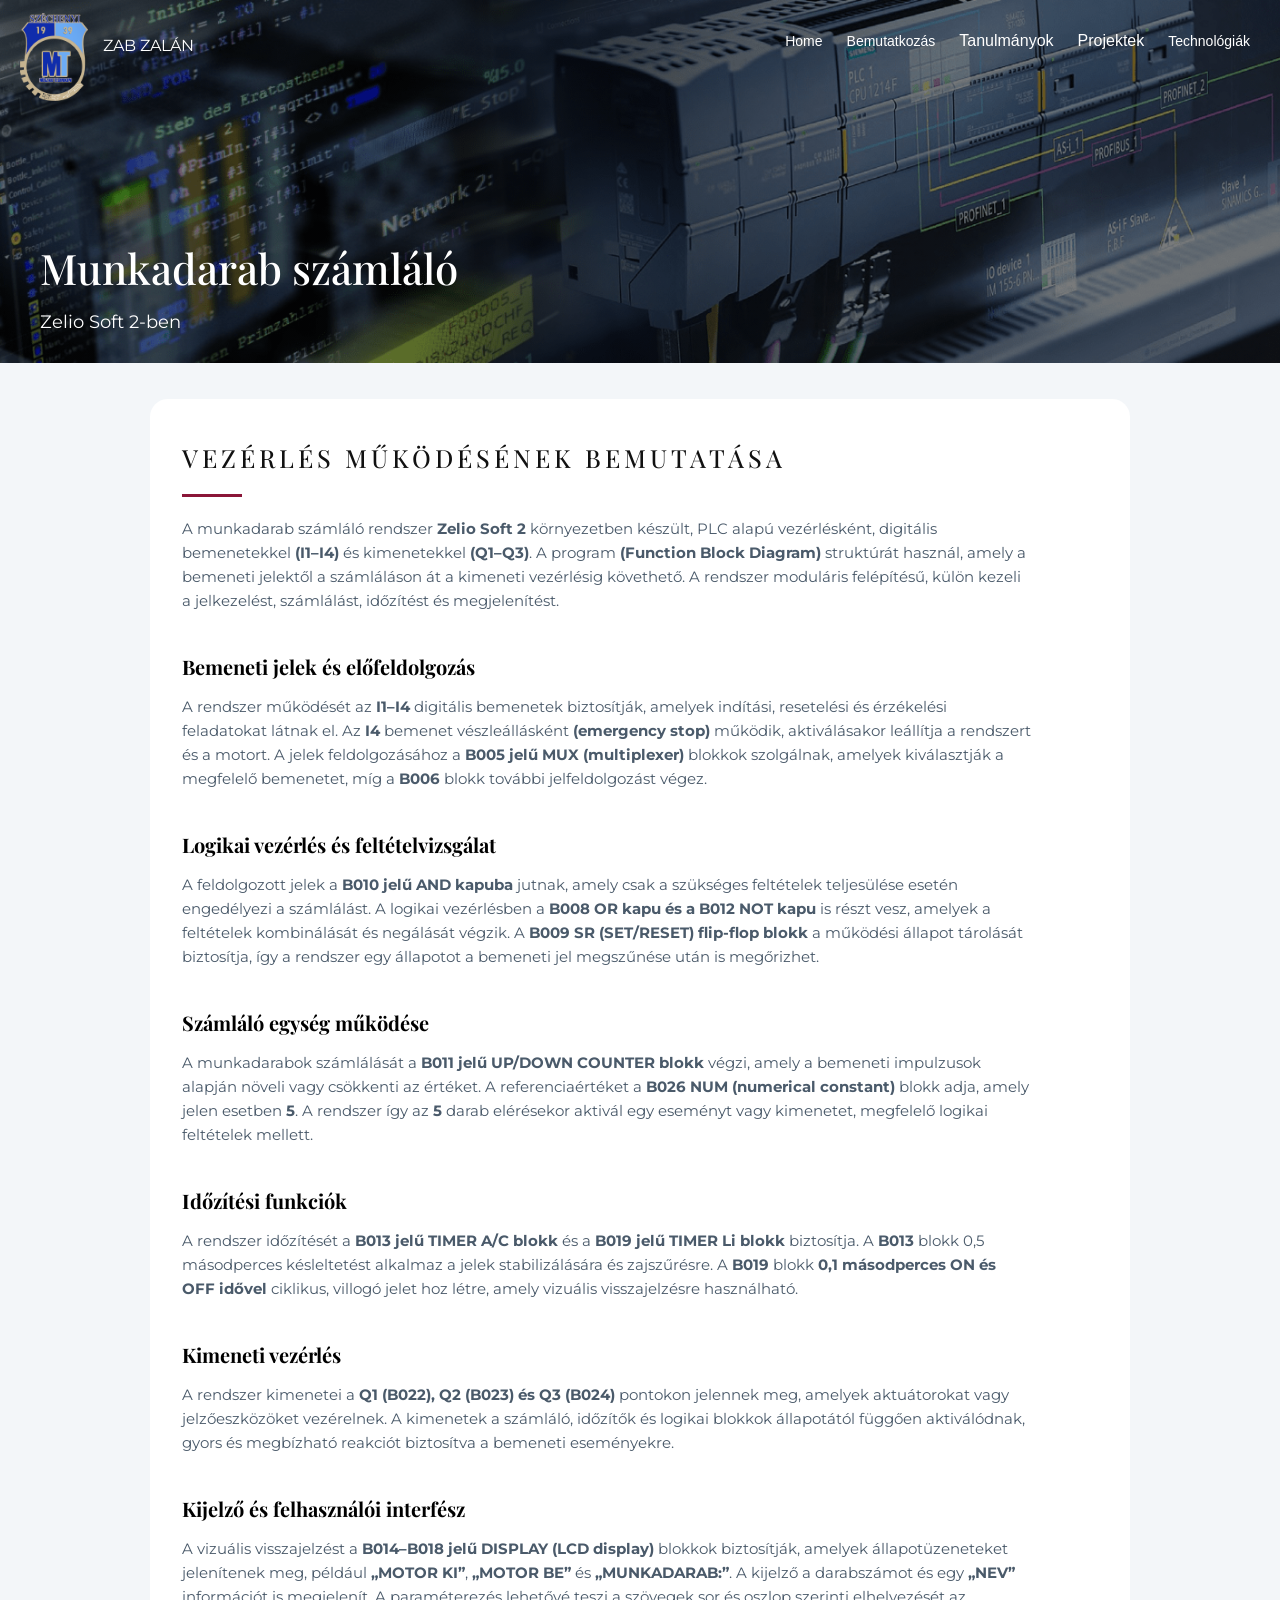
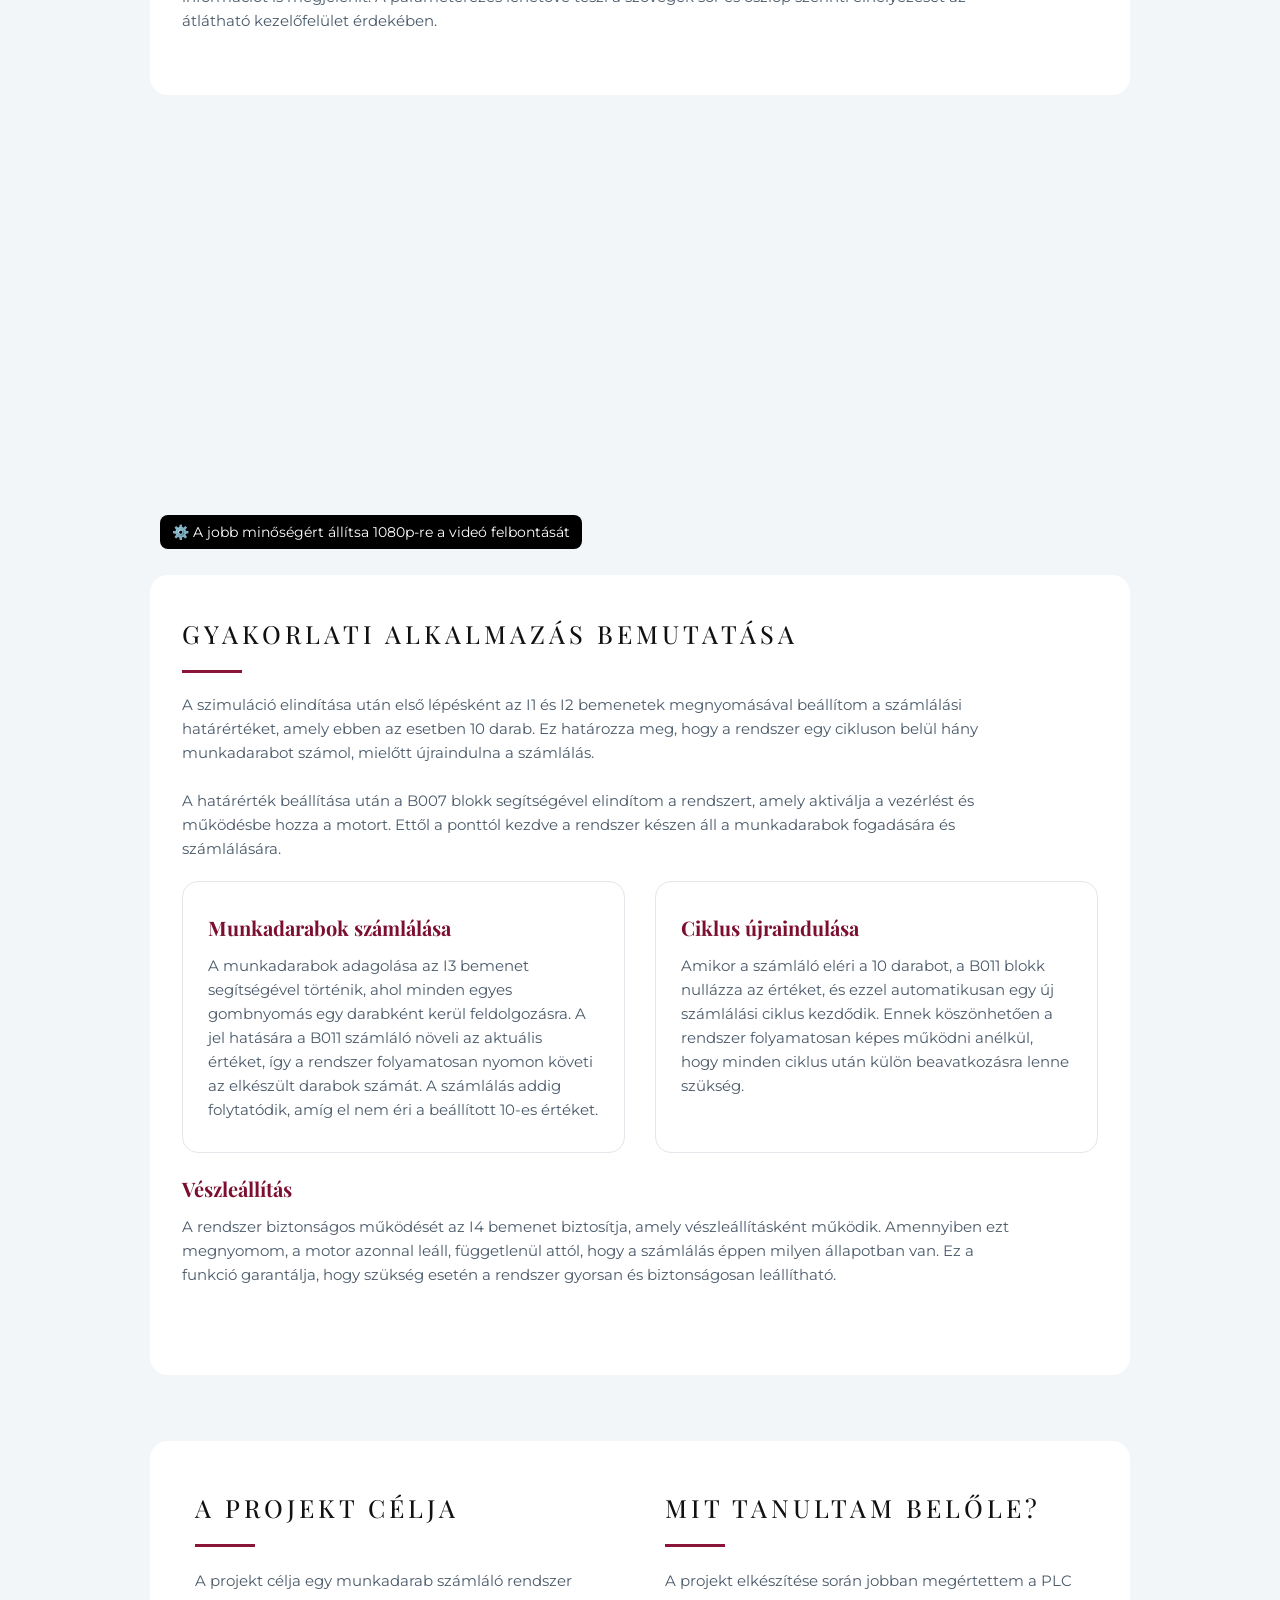
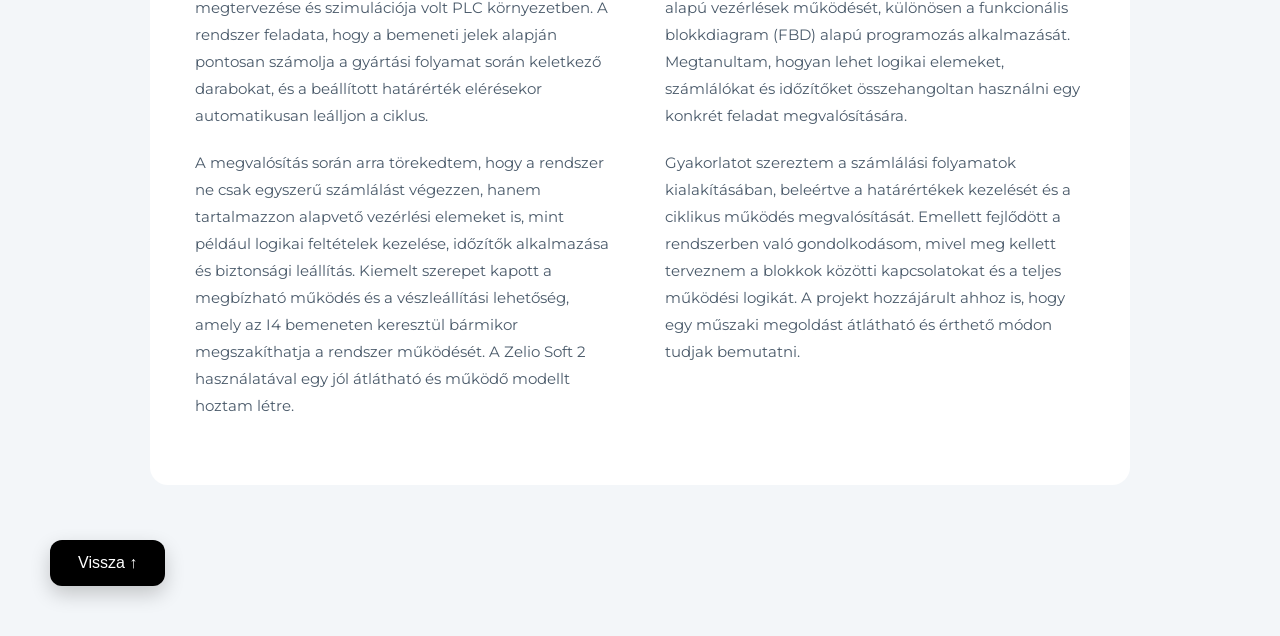
<file: Projektek_1/projekt_1.html>
﻿<!DOCTYPE html>
<html lang="hu">

<head>
    <meta charset="UTF-8">
    <meta name="viewport" content="width=device-width, initial-scale=1.0">
    <title>Portfolio</title>
    <link rel="stylesheet" href="./style/style.css">
    <link
        href="https://fonts.googleapis.com/css2?family=Playfair+Display:wght@400;600&family=Montserrat:wght@300;500&display=swap"
        rel="stylesheet">
</head>

<body>
    <header>
        <div class="logo">
            <a href="https://szek-szechenyi.www.intezmeny.edir.hu/" target="_blank">
                <img src="./style/Photos/logo.png" alt="School Logo">
            </a>
            <span id="nav-name">ZAB ZALÁN</span>
        </div>
        <button class="menu-toggle" onclick="toggleMenu()">
            ☰
        </button>
        <nav id="nav-menu">
            <button onclick="navigateToSection('home')" id="nav-home">Home</button>
            <button onclick="navigateToSection('rolam')" id="nav-about">Bemutatkozás</button>
            <div class="dropdown">
                <button class="dropbtn" id="nav-study" onclick="handleStudyClick()">Tanulmányok</button>
                <div class="dropdown-content">
                    <button onclick="navigateToSection('ev910')" id="ev910-btn">9–10. évfolyam</button>
                    <button onclick="navigateToSection('ev11')" id="ev11-btn">11. évfolyam</button>
                    <button onclick="navigateToSection('ev12')" id="ev12-btn">12. évfolyam</button>
                    <button onclick="navigateToSection('ev13')" id="ev13-btn">13. évfolyam</button>
                </div>
            </div>
            <div class="dropdown">
                <button class="dropbtn" id="nav-projects" onclick="handleProjectsClick()">Projektek</button>
                <div class="dropdown-content">
                    <button onclick="openProject1()" id="projekt1-btn">Munkadarab számláló</button>
                    <button onclick="openProject2()" id="projekt2-btn">Okosotthon vezérlés</button>
                    <button onclick="openProject3()" id="projekt3-btn">Magasság-Távolság</button>
                    <button onclick="openProject4()" id="projekt4-btn">Portfólió</button>
                </div>
            </div>
            <button onclick="navigateToSection('technologiak')" id="nav-technologies">Technológiák</button>
        </nav>


    </header>

    <!-- HERO SECTION -->
    <section class="hero">
        <div class="hero-content">
            <h1>Munkadarab számláló</h1>
            <p>Zelio Soft 2-ben</p>
        </div>
    </section>


    <section class="cards-layout">
        <div class="cards-layout2">

            <div class="wrapper">
                <h1>Vezérlés működésének bemutatása</h1>


                <p>
                    A munkadarab számláló rendszer <b>Zelio Soft 2</b> környezetben készült, PLC alapú vezérlésként,
                    digitális bemenetekkel <b>(I1–I4)</b> és kimenetekkel <b>(Q1–Q3)</b>. A program <b>(Function Block
                        Diagram)</b> struktúrát használ, amely a bemeneti jelektől a számláláson át a kimeneti
                    vezérlésig követhető. A rendszer moduláris felépítésű, külön kezeli a jelkezelést, számlálást,
                    időzítést és megjelenítést.
                </p>

                <h2>Bemeneti jelek és előfeldolgozás</h2>
                <p>A rendszer működését az <b>I1–I4</b> digitális bemenetek biztosítják, amelyek indítási, resetelési és
                    érzékelési feladatokat látnak el. Az <b>I4</b> bemenet vészleállásként <b>(emergency stop)</b>
                    működik, aktiválásakor leállítja a rendszert és a motort. A jelek feldolgozásához a <b>B005 jelű MUX
                        (multiplexer)</b> blokkok szolgálnak, amelyek kiválasztják a megfelelő bemenetet, míg a
                    <b>B006</b> blokk további jelfeldolgozást végez.
                </p>

                <h2>Logikai vezérlés és feltételvizsgálat</h2>
                <p>A feldolgozott jelek a <b>B010 jelű AND kapuba</b> jutnak, amely csak a szükséges feltételek
                    teljesülése esetén engedélyezi a számlálást. A logikai vezérlésben a <b>B008 OR kapu és a B012 NOT
                        kapu</b> is részt vesz, amelyek a feltételek kombinálását és negálását végzik. A <b>B009 SR
                        (SET/RESET) flip-flop blokk</b> a működési állapot tárolását biztosítja, így a rendszer egy
                    állapotot a bemeneti jel megszűnése után is megőrizhet.</p>

                <h2>Számláló egység működése</h2>
                <p>A munkadarabok számlálását a <b>B011 jelű UP/DOWN COUNTER blokk</b> végzi, amely a bemeneti
                    impulzusok alapján növeli vagy csökkenti az értéket. A referenciaértéket a <b>B026 NUM (numerical
                        constant)</b> blokk adja, amely jelen esetben <b>5</b>. A rendszer így az <b>5</b> darab
                    elérésekor aktivál egy eseményt vagy kimenetet, megfelelő logikai feltételek mellett.

                </p>

                <h2>Időzítési funkciók</h2>
                <p>A rendszer időzítését a <b>B013 jelű TIMER A/C blokk</b> és a <b>B019 jelű TIMER Li blokk</b>
                    biztosítja. A <b>B013</b> blokk 0,5 másodperces késleltetést alkalmaz a jelek stabilizálására és
                    zajszűrésre. A <b>B019</b> blokk <b>0,1 másodperces ON és OFF idővel</b> ciklikus, villogó jelet hoz
                    létre, amely vizuális visszajelzésre használható.
                </p>

                <h2>Kimeneti vezérlés</h2>
                <p>A rendszer kimenetei a <b>Q1 (B022), Q2 (B023) és Q3 (B024)</b> pontokon jelennek meg, amelyek
                    aktuátorokat vagy jelzőeszközöket vezérelnek. A kimenetek a számláló, időzítők és logikai blokkok
                    állapotától függően aktiválódnak, gyors és megbízható reakciót biztosítva a bemeneti eseményekre.
                </p>

                <h2>Kijelző és felhasználói interfész</h2>
                <p>A vizuális visszajelzést a <b>B014–B018 jelű DISPLAY (LCD display)</b> blokkok biztosítják, amelyek
                    állapotüzeneteket jelenítenek meg, például <b>„MOTOR KI”</b>, <b>„MOTOR BE”</b> és
                    <b>„MUNKADARAB:”</b>. A kijelző a darabszámot és egy <b>„NEV”</b> információt is megjelenít. A
                    paraméterezés lehetővé teszi a szövegek sor és oszlop szerinti elhelyezését az átlátható
                    kezelőfelület érdekében.
                </p>
            </div>

            <div class="right-slide">

                <div class="video-container">

                    <iframe class="drive-video"
                        src="https://drive.google.com/file/d/1UgqXyO4oi8s55wT3C7rRVK34o-Md55EA/preview" allow="autoplay"
                        allowfullscreen>
                    </iframe>

                    <p id="video-note" class="video-note">
                        ⚙️ A jobb minőségért állítsa 1080p-re a videó felbontását
                    </p>

                </div>

                <div class="wrapper2">
                    <h1>Gyakorlati alkalmazás bemutatása</h1>

                    <p class="intro">
                        A szimuláció elindítása után első lépésként az I1 és I2 bemenetek megnyomásával beállítom a
                        számlálási határértéket, amely ebben az esetben 10 darab. Ez határozza meg, hogy a rendszer egy
                        cikluson belül hány munkadarabot számol, mielőtt újraindulna a számlálás.
                        <br></br>
                        A határérték beállítása után a B007 blokk segítségével elindítom a rendszert, amely aktiválja a
                        vezérlést és működésbe hozza a motort. Ettől a ponttól kezdve a rendszer készen áll a
                        munkadarabok fogadására és számlálására.
                    </p>

                    <div class="main-cards">
                        <div class="main-card">

                            <h3>Munkadarabok számlálása</h3>
                            <p>
                                A munkadarabok adagolása az I3 bemenet segítségével történik, ahol minden egyes
                                gombnyomás egy darabként kerül feldolgozásra. A jel hatására a B011 számláló növeli az
                                aktuális értéket, így a rendszer folyamatosan nyomon követi az elkészült darabok számát.
                                A számlálás addig folytatódik, amíg el nem éri a beállított 10-es értéket.
                            </p>
                        </div>

                        <div class="main-card">
                            <h3>Ciklus újraindulása</h3>
                            <p>
                                Amikor a számláló eléri a 10 darabot, a B011 blokk nullázza az értéket, és ezzel
                                automatikusan egy új számlálási ciklus kezdődik. Ennek köszönhetően a rendszer
                                folyamatosan képes működni anélkül, hogy minden ciklus után külön beavatkozásra lenne
                                szükség.
                            </p>
                        </div>
                    </div>
                    <div class="outro">
                        <h3>Vészleállítás</h3>
                        <p>
                            A rendszer biztonságos működését az I4 bemenet biztosítja, amely vészleállításként működik.
                            Amennyiben ezt megnyomom, a motor azonnal leáll, függetlenül attól, hogy a számlálás éppen
                            milyen
                            állapotban van. Ez a funkció garantálja, hogy szükség esetén a rendszer gyorsan és
                            biztonságosan
                            leállítható.
                        </p>
                    </div>
                </div>


            </div>
        </div>
    </section>

    <section class="project-summary-section">
        <div class="project-summary-card">
            <div class="summary-column">
                <h2>A projekt célja</h2>
                <p>
                    A projekt célja egy munkadarab számláló rendszer megtervezése és szimulációja volt PLC
                    környezetben. A rendszer feladata, hogy a bemeneti jelek alapján pontosan számolja a
                    gyártási folyamat során keletkező darabokat, és a beállított határérték elérésekor
                    automatikusan leálljon a ciklus.
                </p>
                <p>
                    A megvalósítás során arra törekedtem, hogy a rendszer ne csak egyszerű számlálást
                    végezzen, hanem tartalmazzon alapvető vezérlési elemeket is, mint például logikai
                    feltételek kezelése, időzítők alkalmazása és biztonsági leállítás. Kiemelt szerepet
                    kapott a megbízható működés és a vészleállítási lehetőség, amely az I4 bemeneten
                    keresztül bármikor megszakíthatja a rendszer működését. A Zelio Soft 2 használatával egy
                    jól átlátható és működő modellt hoztam létre.
                </p>
            </div>

            <div class="summary-column">
                <h2>Mit tanultam belőle?</h2>
                <p>
                    A projekt elkészítése során jobban megértettem a PLC alapú vezérlések működését,
                    különösen a funkcionális blokkdiagram (FBD) alapú programozás alkalmazását. Megtanultam,
                    hogyan lehet logikai elemeket, számlálókat és időzítőket összehangoltan használni egy
                    konkrét feladat megvalósítására.
                </p>
                <p>
                    Gyakorlatot szereztem a számlálási folyamatok kialakításában, beleértve a határértékek
                    kezelését és a ciklikus működés megvalósítását. Emellett fejlődött a rendszerben való
                    gondolkodásom, mivel meg kellett terveznem a blokkok közötti kapcsolatokat és a teljes
                    működési logikát. A projekt hozzájárult ahhoz is, hogy egy műszaki megoldást átlátható
                    és érthető módon tudjak bemutatni.
                </p>
            </div>
        </div>
    </section>
    <button class="back-btn" id="back-technologies" onclick="scrollToTop()">Vissza ↑</button>

    <script src="./style/script.js"></script>
</body>

</html>
</file>
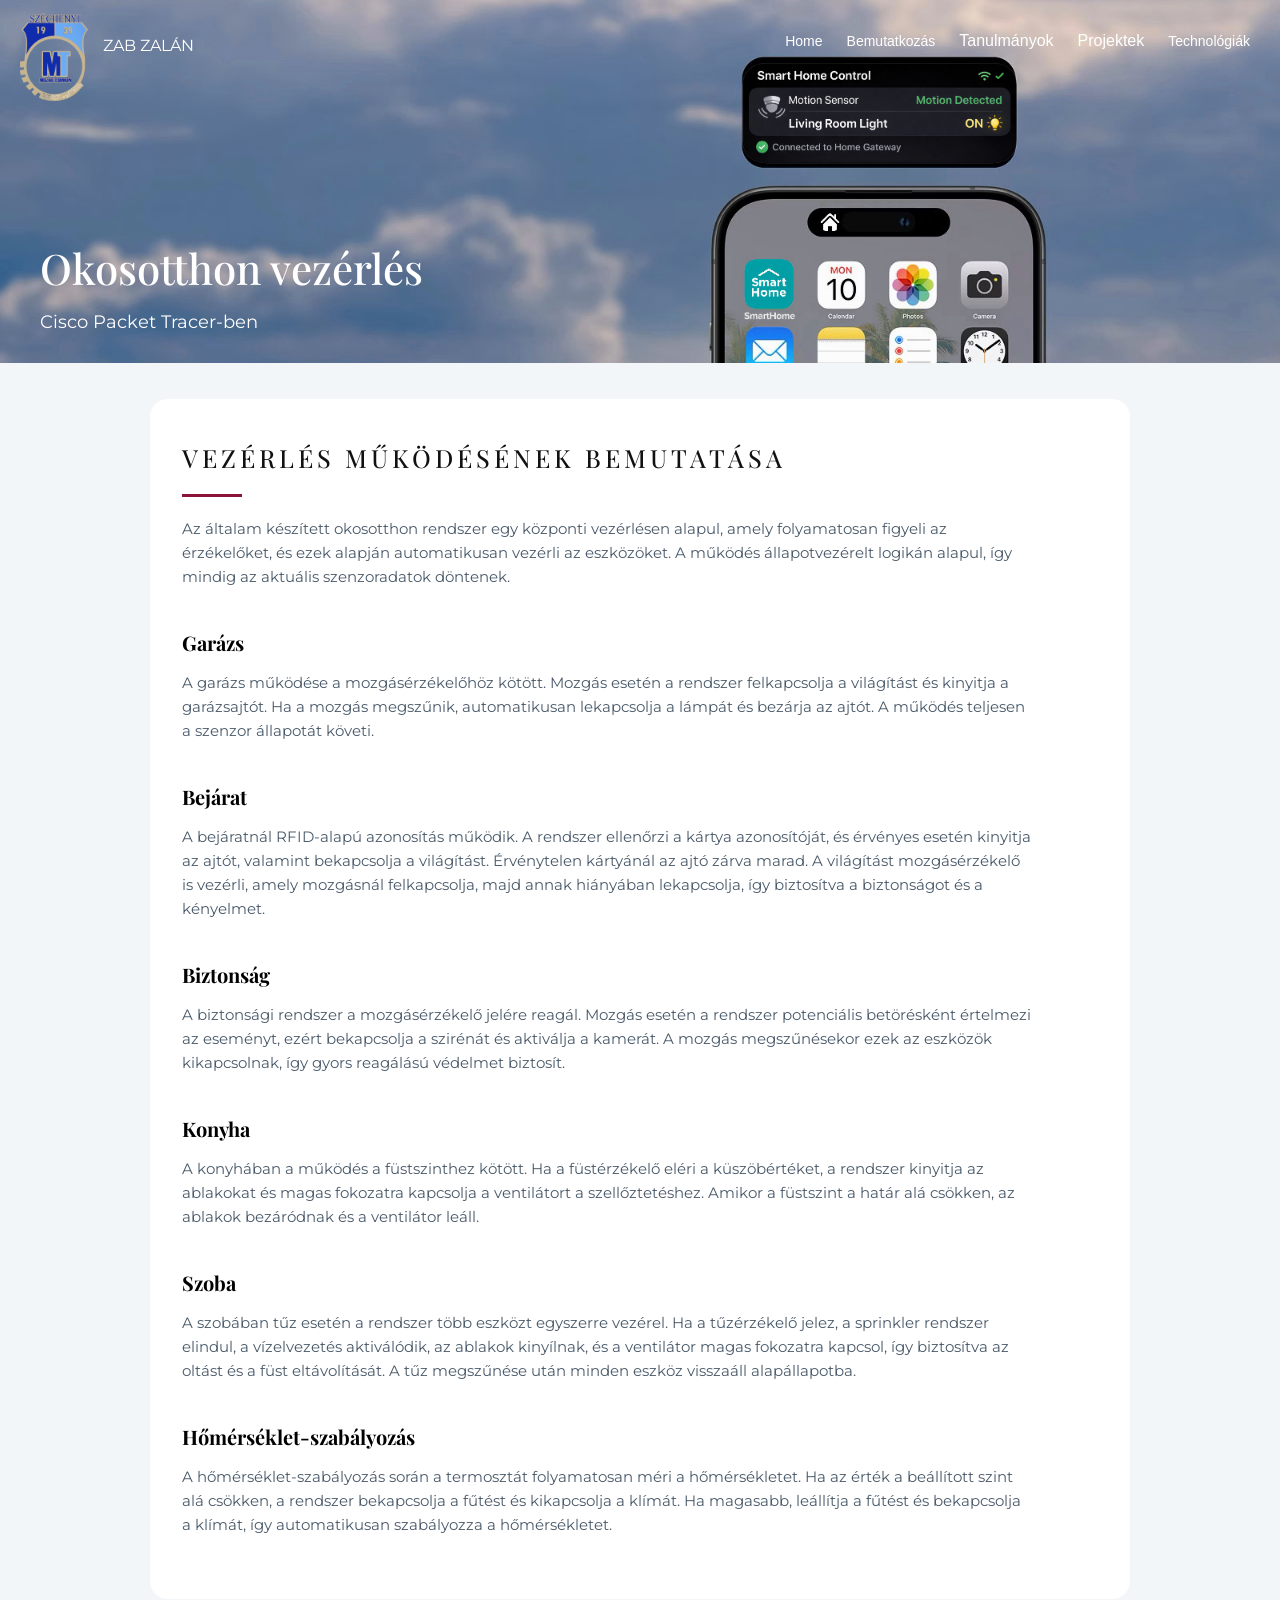
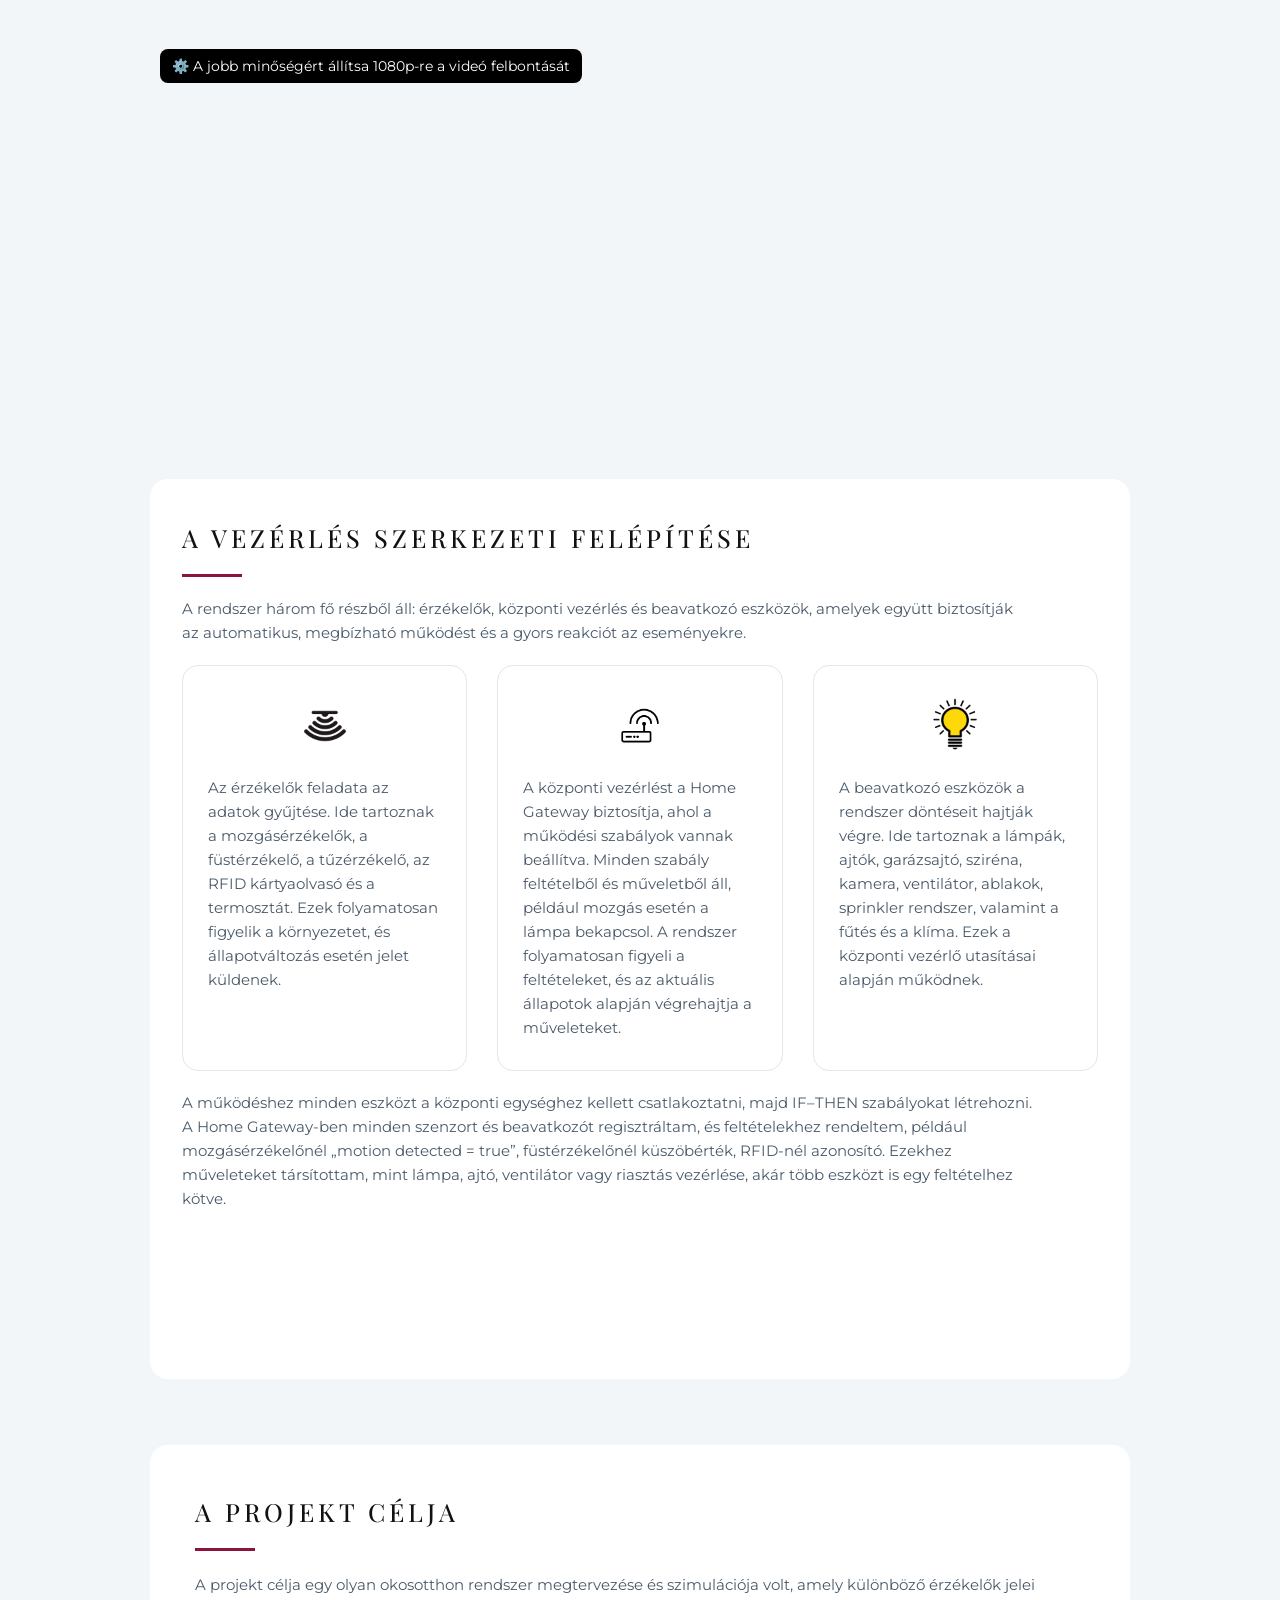
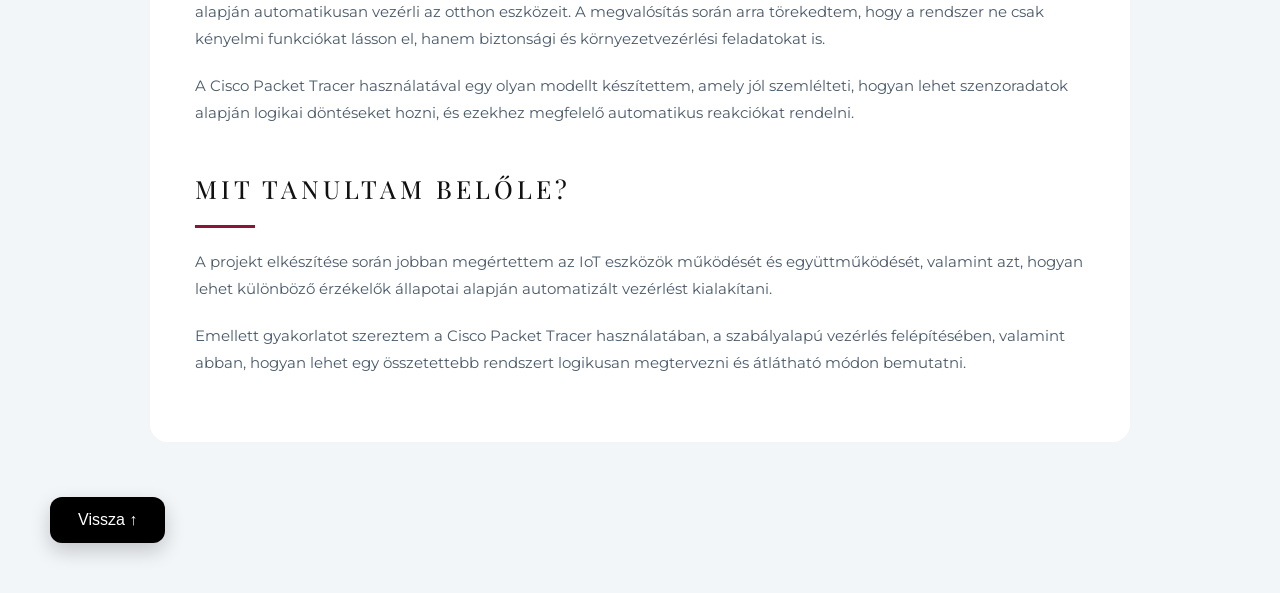
<file: Projektek_2/projekt_2.html>
﻿<!DOCTYPE html>
<html lang="hu">

<head>
    <meta charset="UTF-8">
    <meta name="viewport" content="width=device-width, initial-scale=1.0">
    <title>Portfolio</title>
    <link rel="stylesheet" href="./style/style.css">
    <link
        href="https://fonts.googleapis.com/css2?family=Playfair+Display:wght@400;600&family=Montserrat:wght@300;500&display=swap"
        rel="stylesheet">
</head>

<body>
    <header>
        <div class="logo">
            <a href="https://szek-szechenyi.www.intezmeny.edir.hu/" target="_blank">
                <img src="./style/Photos/logo.png" alt="School Logo">
            </a>
            <span id="nav-name">ZAB ZALÁN</span>
        </div>
        <button class="menu-toggle" onclick="toggleMenu()">
            ☰
        </button>
        <nav id="nav-menu">
            <button onclick="navigateToSection('home')" id="nav-home">Home</button>
            <button onclick="navigateToSection('rolam')" id="nav-about">Bemutatkozás</button>
            <div class="dropdown">
                <button class="dropbtn" id="nav-study" onclick="handleStudyClick()">Tanulmányok</button>
                <div class="dropdown-content">
                    <button onclick="navigateToSection('ev910')" id="ev910-btn">9–10. évfolyam</button>
                    <button onclick="navigateToSection('ev11')" id="ev11-btn">11. évfolyam</button>
                    <button onclick="navigateToSection('ev12')" id="ev12-btn">12. évfolyam</button>
                    <button onclick="navigateToSection('ev13')" id="ev13-btn">13. évfolyam</button>
                </div>
            </div>
            <div class="dropdown">
                <button class="dropbtn" id="nav-projects" onclick="handleProjectsClick()">Projektek</button>
                <div class="dropdown-content">
                    <button onclick="openProject1()" id="projekt1-btn">Munkadarab számláló</button>
                    <button onclick="openProject2()" id="projekt2-btn">Okosotthon vezérlés</button>
                    <button onclick="openProject3()" id="projekt3-btn">Magasság-Távolság</button>
                    <button onclick="openProject4()" id="projekt4-btn">Portfólió</button>
                </div>
            </div>

            <button onclick="navigateToSection('technologiak')" id="nav-technologies">Technológiák</button>
        </nav>
    </header>

    <!-- HERO SECTION -->
    <section class="hero">
        <div class="hero-content">
            <h1>Okosotthon vezérlés</h1>
            <p>Cisco Packet Tracer-ben</p>
        </div>
    </section>


    <section class="cards-layout">
        <div class="cards-layout2">

            <div class="wrapper">
                <h1>Vezérlés működésének bemutatása</h1>


                <p>
                    Az általam készített okosotthon rendszer egy központi vezérlésen alapul, amely folyamatosan figyeli
                    az érzékelőket, és ezek alapján automatikusan vezérli az eszközöket. A működés állapotvezérelt
                    logikán alapul, így mindig az aktuális szenzoradatok döntenek.
                </p>

                <h2>Garázs</h2>
                <p>A garázs működése a mozgásérzékelőhöz kötött. Mozgás esetén a rendszer felkapcsolja a világítást és
                    kinyitja a garázsajtót. Ha a mozgás megszűnik, automatikusan lekapcsolja a lámpát és bezárja az
                    ajtót. A működés teljesen a szenzor állapotát követi.
                </p>

                <h2>Bejárat</h2>
                <p>A bejáratnál RFID-alapú azonosítás működik. A rendszer ellenőrzi a kártya azonosítóját, és érvényes
                    esetén kinyitja az ajtót, valamint bekapcsolja a világítást. Érvénytelen kártyánál az ajtó zárva
                    marad. A világítást mozgásérzékelő is vezérli, amely mozgásnál felkapcsolja, majd annak hiányában
                    lekapcsolja, így biztosítva a biztonságot és a kényelmet.
                </p>

                <h2>Biztonság</h2>
                <p>A biztonsági rendszer a mozgásérzékelő jelére reagál. Mozgás esetén a rendszer potenciális
                    betörésként értelmezi az eseményt, ezért bekapcsolja a szirénát és aktiválja a kamerát. A mozgás
                    megszűnésekor ezek az eszközök kikapcsolnak, így gyors reagálású védelmet biztosít.

                </p>

                <h2>Konyha</h2>
                <p>A konyhában a működés a füstszinthez kötött. Ha a füstérzékelő eléri a küszöbértéket, a rendszer
                    kinyitja az ablakokat és magas fokozatra kapcsolja a ventilátort a szellőztetéshez. Amikor a
                    füstszint a határ alá csökken, az ablakok bezáródnak és a ventilátor leáll.
                </p>

                <h2>Szoba</h2>
                <p>A szobában tűz esetén a rendszer több eszközt egyszerre vezérel. Ha a tűzérzékelő jelez, a sprinkler
                    rendszer elindul, a vízelvezetés aktiválódik, az ablakok kinyílnak, és a ventilátor magas fokozatra
                    kapcsol, így biztosítva az oltást és a füst eltávolítását. A tűz megszűnése után minden eszköz
                    visszaáll alapállapotba.
                </p>

                <h2>Hőmérséklet-szabályozás</h2>
                <p>A hőmérséklet-szabályozás során a termosztát folyamatosan méri a hőmérsékletet. Ha az érték a
                    beállított szint alá csökken, a rendszer bekapcsolja a fűtést és kikapcsolja a klímát. Ha magasabb,
                    leállítja a fűtést és bekapcsolja a klímát, így automatikusan szabályozza a hőmérsékletet.
                </p>
            </div>

            <div class="right-slide">

                <div class="video-container">

                    <iframe class="drive-video"
                        src="https://drive.google.com/file/d/1aJgLFd3139MfaMrBor8p5XpL0KWACQbv/preview" allow="autoplay"
                        allowfullscreen>
                    </iframe>

                    <p id="video-note" class="video-note">
                        ⚙️ A jobb minőségért állítsa 1080p-re a videó felbontását
                    </p>

                </div>

                <div class="wrapper2">
                    <h1>A vezérlés szerkezeti felépítése</h1>

                    <p class="intro">
                        A rendszer három fő részből áll: érzékelők, központi vezérlés és beavatkozó eszközök, amelyek
                        együtt biztosítják az automatikus, megbízható működést és a gyors reakciót az eseményekre.

                    </p>

                    <div class="main-cards">

                        <div class="main-card">

                            <div class="icon">
                                <img src="./style/Photos/erzekelo.png" alt="Érzékelő">
                            </div>
                            <p>
                                Az érzékelők feladata az adatok gyűjtése. Ide tartoznak a mozgásérzékelők, a
                                füstérzékelő, a tűzérzékelő, az RFID kártyaolvasó és a termosztát. Ezek folyamatosan
                                figyelik a környezetet, és állapotváltozás esetén jelet küldenek.

                            </p>
                        </div>

                        <div class="main-card">

                            <div class="icon">
                                <img src="./style/Photos/home_gateway.png" alt="Home Gateway">
                            </div>
                            <p>
                                A központi vezérlést a Home Gateway biztosítja, ahol a működési szabályok vannak
                                beállítva. Minden szabály feltételből és műveletből áll, például mozgás esetén a lámpa
                                bekapcsol. A rendszer folyamatosan figyeli a feltételeket, és az aktuális állapotok
                                alapján végrehajtja a műveleteket.

                            </p>
                        </div>

                        <div class="main-card">
                            <div class="icon">
                                <img src="./style/Photos/lamp.png" alt="Lámpa">
                            </div>
                            <p>
                                A beavatkozó eszközök a rendszer döntéseit hajtják végre. Ide tartoznak a lámpák, ajtók,
                                garázsajtó, sziréna, kamera, ventilátor, ablakok, sprinkler rendszer, valamint a fűtés
                                és a klíma. Ezek a központi vezérlő utasításai alapján működnek.

                            </p>
                        </div>
                    </div>

                    <p class="outro">
                        A működéshez minden eszközt a központi egységhez kellett csatlakoztatni, majd IF–THEN
                        szabályokat létrehozni. A Home Gateway-ben minden szenzort és beavatkozót regisztráltam, és
                        feltételekhez rendeltem, például mozgásérzékelőnél „motion detected = true”, füstérzékelőnél
                        küszöbérték, RFID-nél azonosító. Ezekhez műveleteket társítottam, mint lámpa, ajtó, ventilátor
                        vagy riasztás vezérlése, akár több eszközt is egy feltételhez kötve.
                    </p>
                </div>
            </div>
        </div>
    </section>

    <section class="project-summary-section">
        <div class="project-summary-card">
            <div class="summary-column">
                <h2>A projekt célja</h2>
                <p>
                    A projekt célja egy olyan okosotthon rendszer megtervezése és szimulációja volt,
                    amely különböző érzékelők jelei alapján automatikusan vezérli az otthon eszközeit.
                    A megvalósítás során arra törekedtem, hogy a rendszer ne csak kényelmi funkciókat
                    lásson el, hanem biztonsági és környezetvezérlési feladatokat is.
                </p>
                <p>
                    A Cisco Packet Tracer használatával egy olyan modellt készítettem, amely jól
                    szemlélteti, hogyan lehet szenzoradatok alapján logikai döntéseket hozni, és ezekhez
                    megfelelő automatikus reakciókat rendelni.
                </p>
            </div>

            <div class="summary-column">
                <h2>Mit tanultam belőle?</h2>
                <p>
                    A projekt elkészítése során jobban megértettem az IoT eszközök működését és
                    együttműködését, valamint azt, hogyan lehet különböző érzékelők állapotai alapján
                    automatizált vezérlést kialakítani.
                </p>
                <p>
                    Emellett gyakorlatot szereztem a Cisco Packet Tracer használatában, a szabályalapú
                    vezérlés felépítésében, valamint abban, hogyan lehet egy összetettebb rendszert
                    logikusan megtervezni és átlátható módon bemutatni.
                </p>
            </div>
        </div>
    </section>

    <button class="back-btn" id="back-technologies" onclick="scrollToTop()">Vissza ↑</button>





    <script src="./style/script.js"></script>
</body>

</html>
</file>
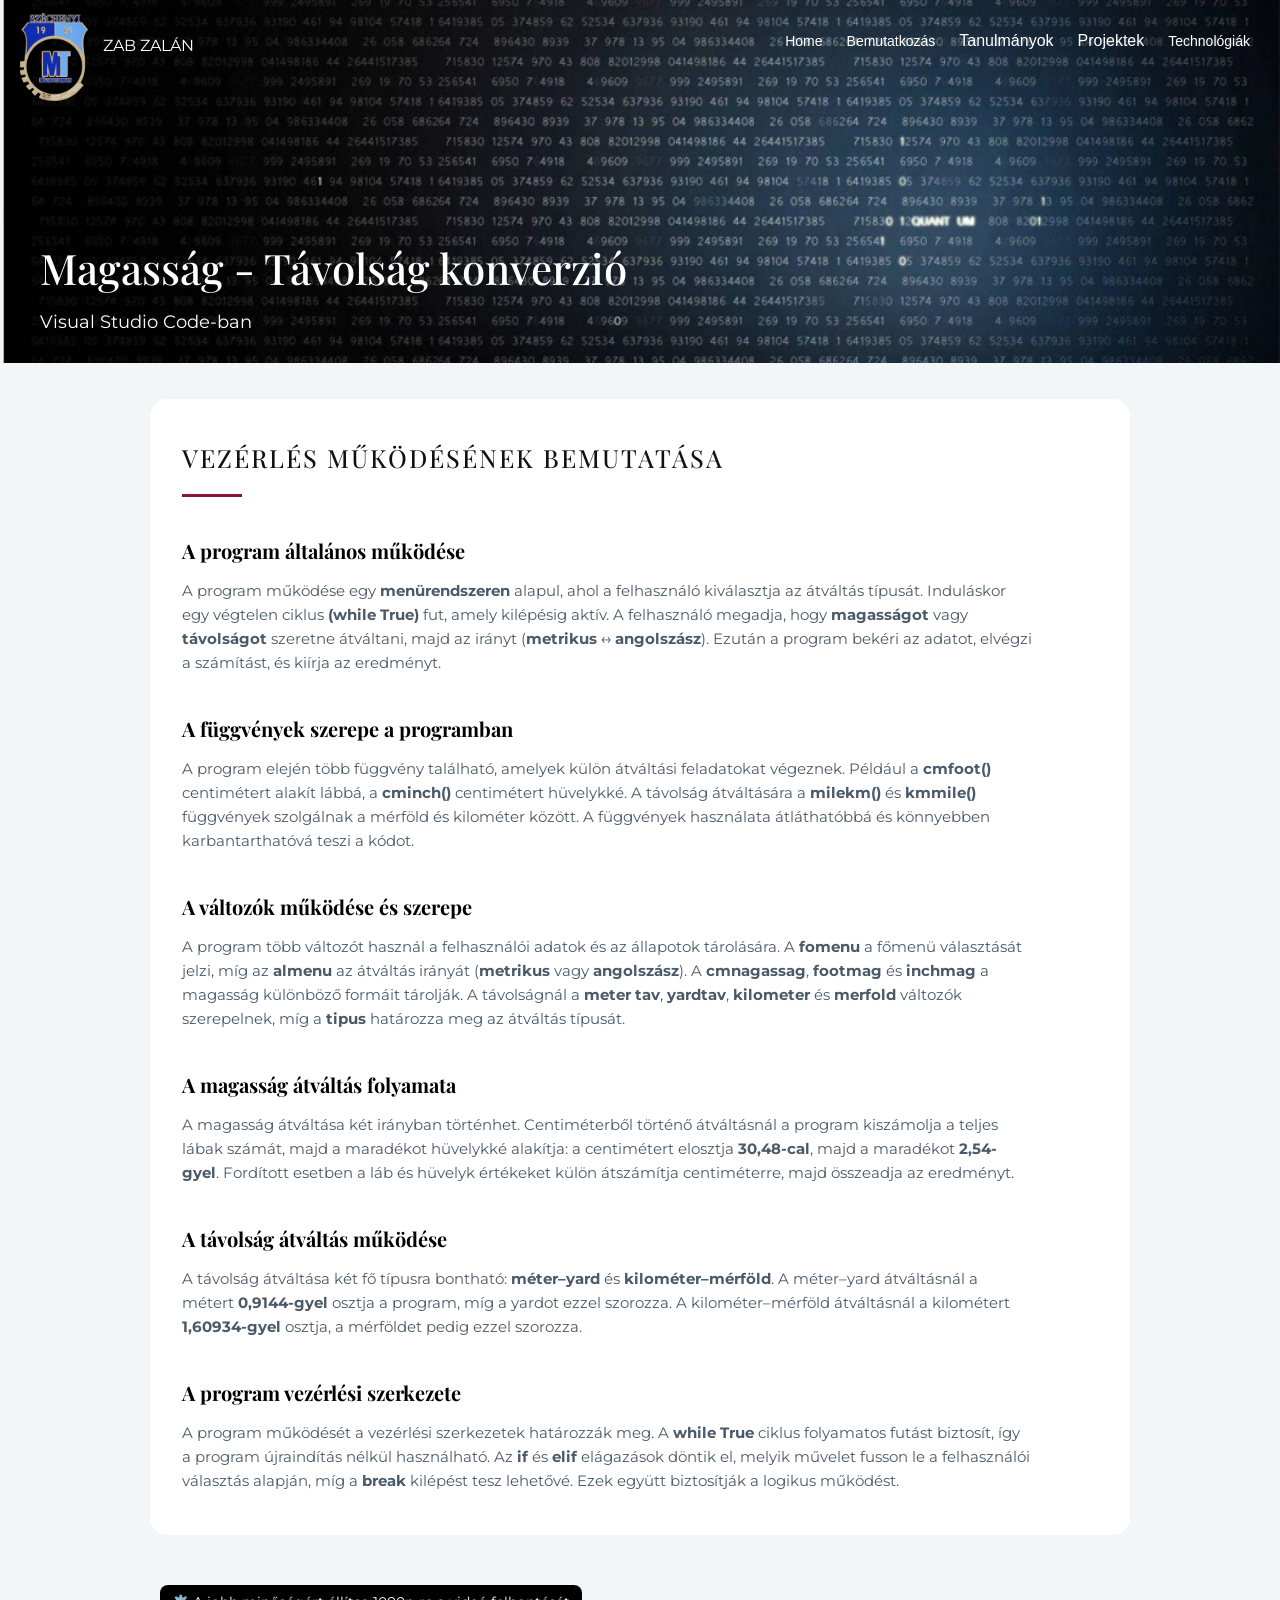
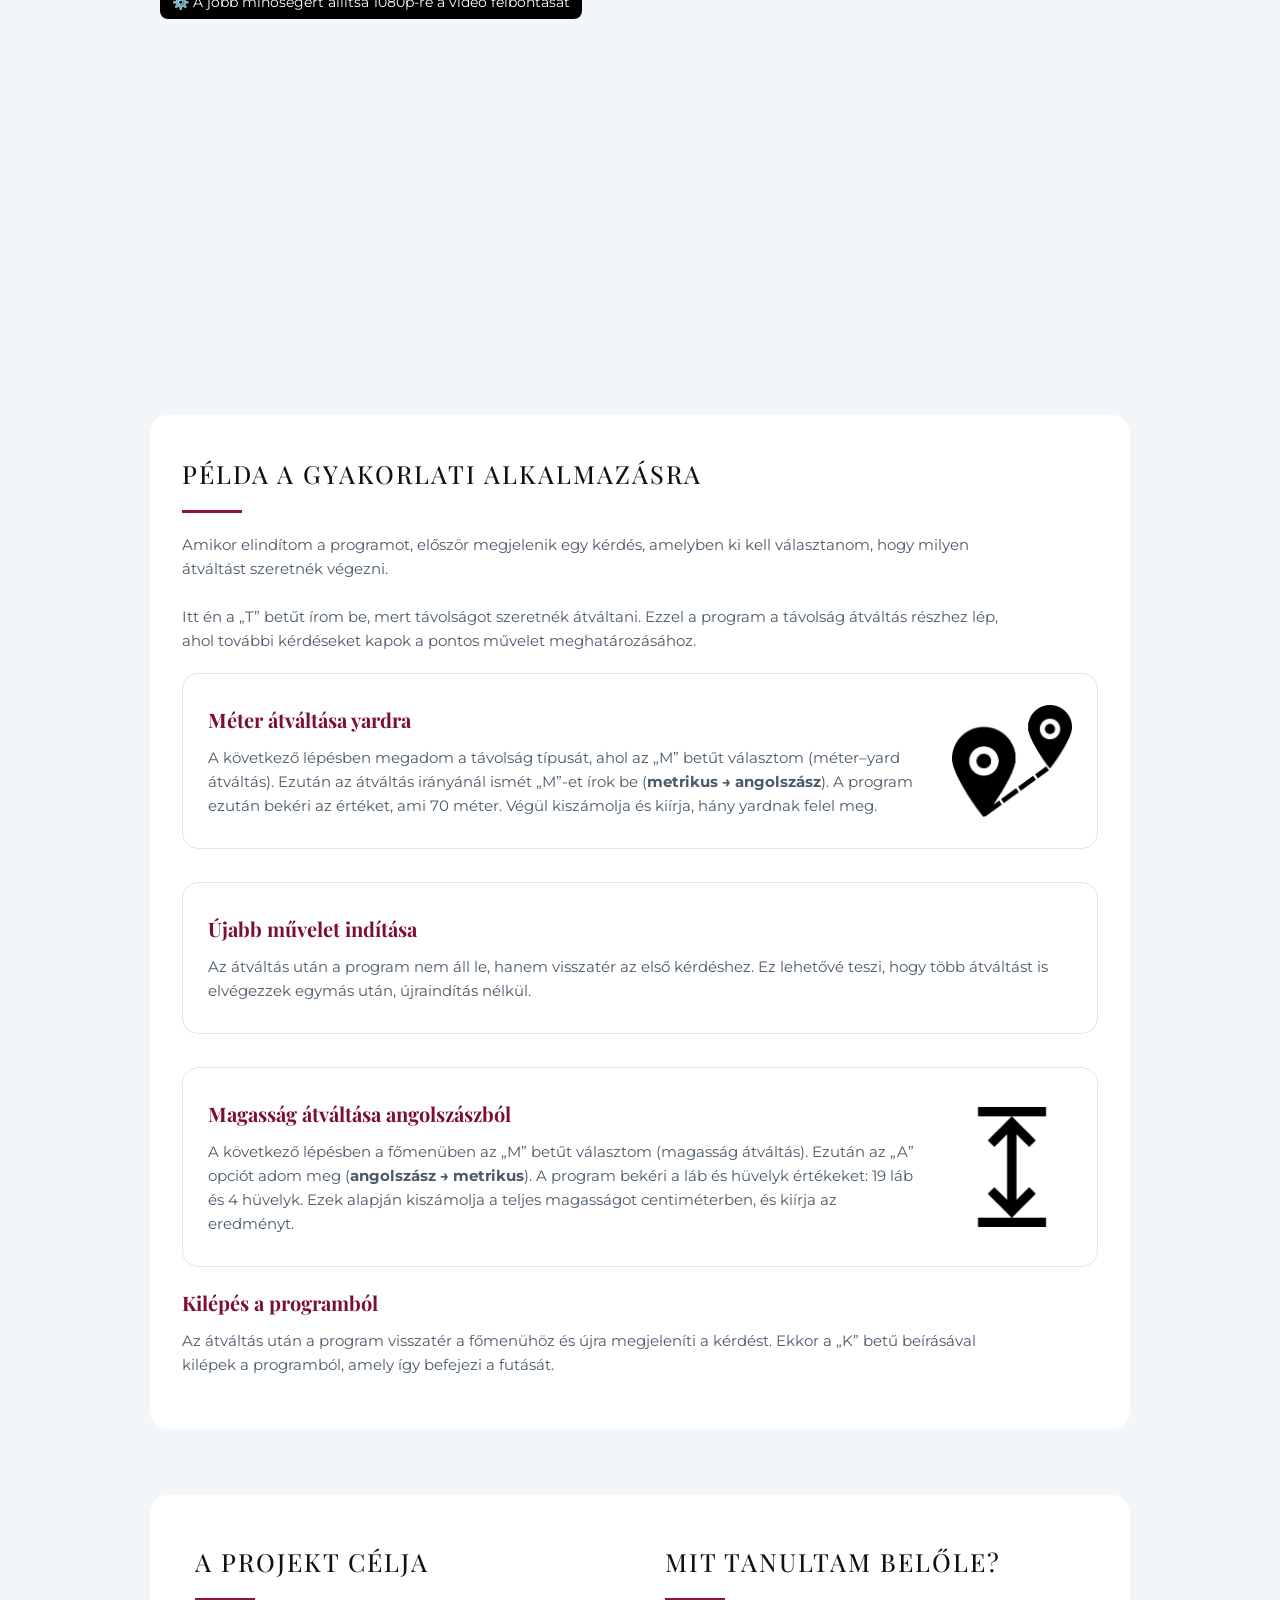
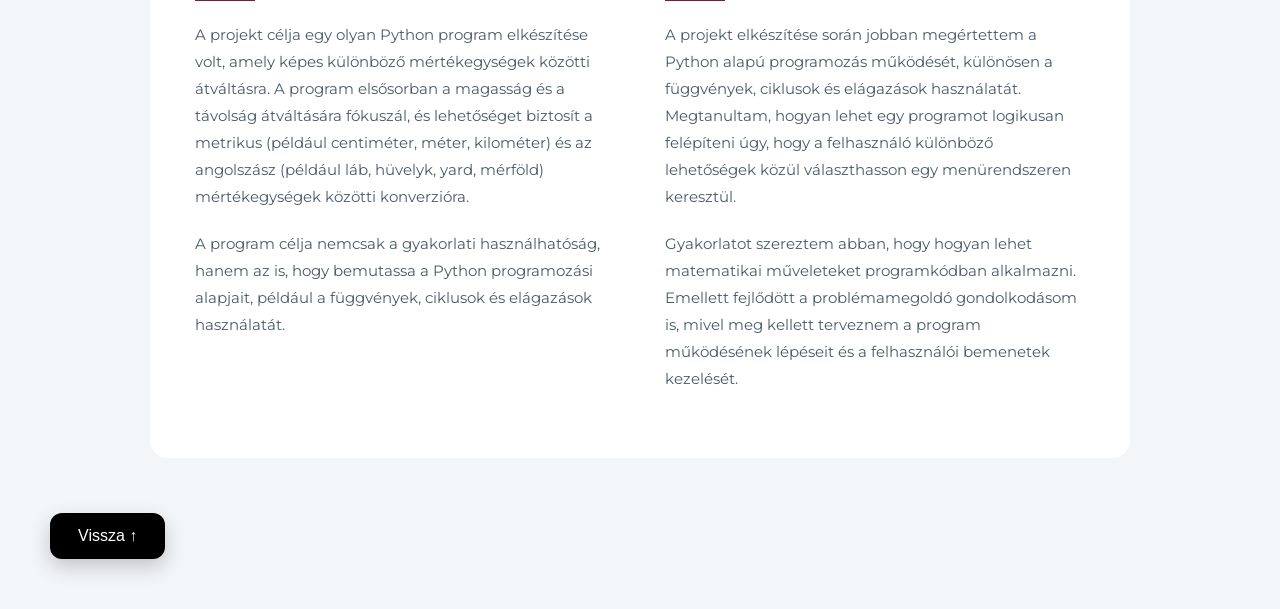
<file: Projektek_3/projekt_3.html>
﻿<!DOCTYPE html>
<html lang="hu">

<head>
    <meta charset="UTF-8">
    <meta name="viewport" content="width=device-width, initial-scale=1.0">
    <title>Portfolio</title>
    <link rel="stylesheet" href="./style/style.css">
    <link
        href="https://fonts.googleapis.com/css2?family=Playfair+Display:wght@400;600&family=Montserrat:wght@300;500&display=swap"
        rel="stylesheet">
</head>

<body>
    <header>
        <div class="logo">
            <a href="https://szek-szechenyi.www.intezmeny.edir.hu/" target="_blank">
                <img src="./style/Photos/logo.png" alt="School Logo">
            </a>
            <span id="nav-name">ZAB ZALÁN</span>
        </div>
        <button class="menu-toggle" onclick="toggleMenu()">
            ☰
        </button>
        <nav id="nav-menu">
            <button onclick="navigateToSection('home')" id="nav-home">Home</button>
            <button onclick="navigateToSection('rolam')" id="nav-about">Bemutatkozás</button>
            <div class="dropdown">
                <button class="dropbtn" id="nav-study" onclick="handleStudyClick()">Tanulmányok</button>
                <div class="dropdown-content">
                    <button onclick="navigateToSection('ev910')" id="ev910-btn">9–10. évfolyam</button>
                    <button onclick="navigateToSection('ev11')" id="ev11-btn">11. évfolyam</button>
                    <button onclick="navigateToSection('ev12')" id="ev12-btn">12. évfolyam</button>
                    <button onclick="navigateToSection('ev13')" id="ev13-btn">13. évfolyam</button>
                </div>
            </div>
            <div class="dropdown">
                <button class="dropbtn" id="nav-projects" onclick="handleProjectsClick()">Projektek</button>
                <div class="dropdown-content">
                    <button onclick="openProject1()" id="projekt1-btn">Munkadarab számláló</button>
                    <button onclick="openProject2()" id="projekt2-btn">Okosotthon vezérlés</button>
                    <button onclick="openProject3()" id="projekt3-btn">Magasság-Távolság</button>
                    <button onclick="openProject4()" id="projekt4-btn">Portfólió</button>
                </div>
            </div>
            <button onclick="navigateToSection('technologiak')" id="nav-technologies">Technológiák</button>
        </nav>

    </header>

    <!-- HERO SECTION -->
    <section class="hero">
        <div class="hero-content">
            <h1>Magasság - Távolság konverzió</h1>
            <p>Visual Studio Code-ban</p>
        </div>
    </section>


    <section class="cards-layout">
        <div class="cards-layout2">

            <div class="wrapper">
                <h1>Vezérlés működésének bemutatása</h1>

                <h2>A program általános működése</h2>
                <p>
                    A program működése egy <b>menürendszeren</b> alapul, ahol a felhasználó kiválasztja az átváltás
                    típusát. Induláskor egy végtelen ciklus <b>(while True)</b> fut, amely kilépésig aktív. A
                    felhasználó megadja, hogy <b>magasságot</b> vagy <b>távolságot</b> szeretne átváltani, majd az
                    irányt (<b>metrikus</b> ↔ <b>angolszász</b>). Ezután a program bekéri az adatot, elvégzi a
                    számítást, és kiírja az eredményt.

                </p>

                <h2>A függvények szerepe a programban</h2>
                <p>A program elején több függvény található, amelyek külön átváltási feladatokat végeznek. Például a
                    <b>cmfoot()</b> centimétert alakít lábbá, a <b>cminch()</b> centimétert hüvelykké. A távolság
                    átváltására a <b>milekm()</b> és <b>kmmile()</b> függvények szolgálnak a mérföld és kilométer
                    között. A függvények használata átláthatóbbá és könnyebben karbantarthatóvá teszi a kódot.
                </p>

                <h2>A változók működése és szerepe</h2>
                <p>A program több változót használ a felhasználói adatok és az állapotok tárolására. A <b>fomenu</b> a
                    főmenü választását jelzi, míg az <b>almenu</b> az átváltás irányát (<b>metrikus</b> vagy
                    <b>angolszász</b>). A <b>cmnagassag</b>, <b>footmag</b> és <b>inchmag</b> a magasság különböző
                    formáit tárolják. A távolságnál a <b>meter tav</b>, <b>yardtav</b>, <b>kilometer</b> és
                    <b>merfold</b> változók szerepelnek, míg a <b>tipus</b> határozza meg az átváltás típusát.


                </p>

                <h2>A magasság átváltás folyamata</h2>
                <p>A magasság átváltása két irányban történhet. Centiméterből történő átváltásnál a program kiszámolja a
                    teljes lábak számát, majd a maradékot hüvelykké alakítja: a centimétert elosztja <b>30,48-cal</b>,
                    majd a maradékot <b>2,54-gyel</b>. Fordított esetben a láb és hüvelyk értékeket külön átszámítja
                    centiméterre, majd összeadja az eredményt.

                </p>

                <h2>A távolság átváltás működése</h2>
                <p>A távolság átváltása két fő típusra bontható: <b>méter–yard</b> és <b>kilométer–mérföld</b>. A
                    méter–yard átváltásnál a métert <b>0,9144-gyel</b> osztja a program, míg a yardot ezzel szorozza. A
                    kilométer–mérföld átváltásnál a kilométert <b>1,60934-gyel</b> osztja, a mérföldet pedig ezzel
                    szorozza.

                </p>

                <h2>A program vezérlési szerkezete</h2>
                <p>A program működését a vezérlési szerkezetek határozzák meg. A <b>while True</b> ciklus folyamatos
                    futást biztosít, így a program újraindítás nélkül használható. Az <b>if</b> és <b>elif</b>
                    elágazások döntik el, melyik művelet fusson le a felhasználói választás alapján, míg a <b>break</b>
                    kilépést tesz lehetővé. Ezek együtt biztosítják a logikus működést.

                </p>
            </div>

            <div class="right-slide">

                <div class="video-container">

                    <iframe class="drive-video"
                        src="https://drive.google.com/file/d/1hdI3RJiBeKIJDr37lT_EHJ67NWL4ZNoQ/preview" allow="autoplay"
                        allowfullscreen>
                    </iframe>

                    <p id="video-note" class="video-note">
                        ⚙️ A jobb minőségért állítsa 1080p-re a videó felbontását
                    </p>

                </div>

                <div class="wrapper2">
                    <h1>Példa a gyakorlati alkalmazásra</h1>

                    <p class="intro">
                        Amikor elindítom a programot, először megjelenik egy kérdés, amelyben ki kell választanom, hogy
                        milyen átváltást szeretnék végezni.
                        <br></br>
                        Itt én a „T” betűt írom be, mert távolságot szeretnék átváltani. Ezzel a program a távolság
                        átváltás részhez lép, ahol további kérdéseket kapok a pontos művelet meghatározásához.
                    </p>

                    <div class="main-cards">
                        <div class="main-card">
                            <div class="text">

                                <h3>Méter átváltása yardra</h3>
                                <p>
                                    A következő lépésben megadom a távolság típusát, ahol az „M” betűt választom
                                    (méter–yard átváltás). Ezután az átváltás irányánál ismét „M”-et írok be
                                    (<b>metrikus → angolszász</b>). A program ezután bekéri az értéket, ami 70 méter.
                                    Végül kiszámolja és kiírja, hány yardnak felel meg.

                                </p>
                            </div>
                            <img src="./style/Photos/tavolsag.png" alt="Távolság">
                        </div>

                        <div class="main-card">
                            <div class="text">
                                <h3>Újabb művelet indítása</h3>
                                <p>
                                    Az átváltás után a program nem áll le, hanem visszatér az első kérdéshez. Ez
                                    lehetővé teszi, hogy több átváltást is elvégezzek egymás után, újraindítás nélkül.

                                </p>
                            </div>
                        </div>

                        <div class="main-card">
                            <div class="text">
                                <h3>Magasság átváltása angolszászból</h3>
                                <p>
                                    A következő lépésben a főmenüben az „M” betűt választom (magasság átváltás). Ezután
                                    az „A” opciót adom meg (<b>angolszász → metrikus</b>). A program bekéri a láb és
                                    hüvelyk értékeket: 19 láb és 4 hüvelyk. Ezek alapján kiszámolja a teljes magasságot
                                    centiméterben, és kiírja az eredményt.

                                </p>
                            </div>
                            <img src="./style/Photos/magassag.png" alt="Magasság">
                        </div>
                    </div>
                    <div class="outro">
                        <h3>Kilépés a programból</h3>
                        <p>
                            Az átváltás után a program visszatér a főmenühöz és újra megjeleníti a kérdést. Ekkor a „K”
                            betű beírásával kilépek a programból, amely így befejezi a futását.

                        </p>
                    </div>
                </div>
            </div>
        </div>
    </section>
    <section class="project-summary-section">
        <div class="project-summary-card">
            <div class="summary-column">
                <h2>A projekt célja</h2>
                <p>
                    A projekt célja egy olyan Python program elkészítése volt, amely képes különböző mértékegységek
                    közötti átváltásra. A program elsősorban a magasság és a távolság átváltására fókuszál, és
                    lehetőséget biztosít a metrikus (például centiméter, méter, kilométer) és az angolszász (például
                    láb, hüvelyk, yard, mérföld) mértékegységek közötti konverzióra.
                </p>
                <p>
                    A program célja nemcsak a
                    gyakorlati használhatóság, hanem az is, hogy bemutassa a Python programozási alapjait, például a
                    függvények, ciklusok és elágazások használatát.
                </p>
            </div>

            <div class="summary-column">
                <h2>Mit tanultam belőle?</h2>
                <p>
                    A projekt elkészítése során jobban megértettem a Python alapú programozás működését,
                    különösen a függvények, ciklusok és elágazások használatát. Megtanultam, hogyan lehet
                    egy programot logikusan felépíteni úgy, hogy a felhasználó különböző lehetőségek közül
                    választhasson egy menürendszeren keresztül.
                </p>
                <p>
                    Gyakorlatot szereztem abban, hogy hogyan lehet matematikai műveleteket programkódban alkalmazni.
                    Emellett fejlődött a problémamegoldó gondolkodásom is, mivel meg kellett terveznem
                    a program működésének lépéseit és a felhasználói bemenetek kezelését.
                </p>
            </div>
        </div>
    </section>
    <button class="back-btn" id="back-technologies" onclick="scrollToTop()">Vissza ↑</button>

    <script src="./style/script.js"></script>
</body>

</html>
</file>
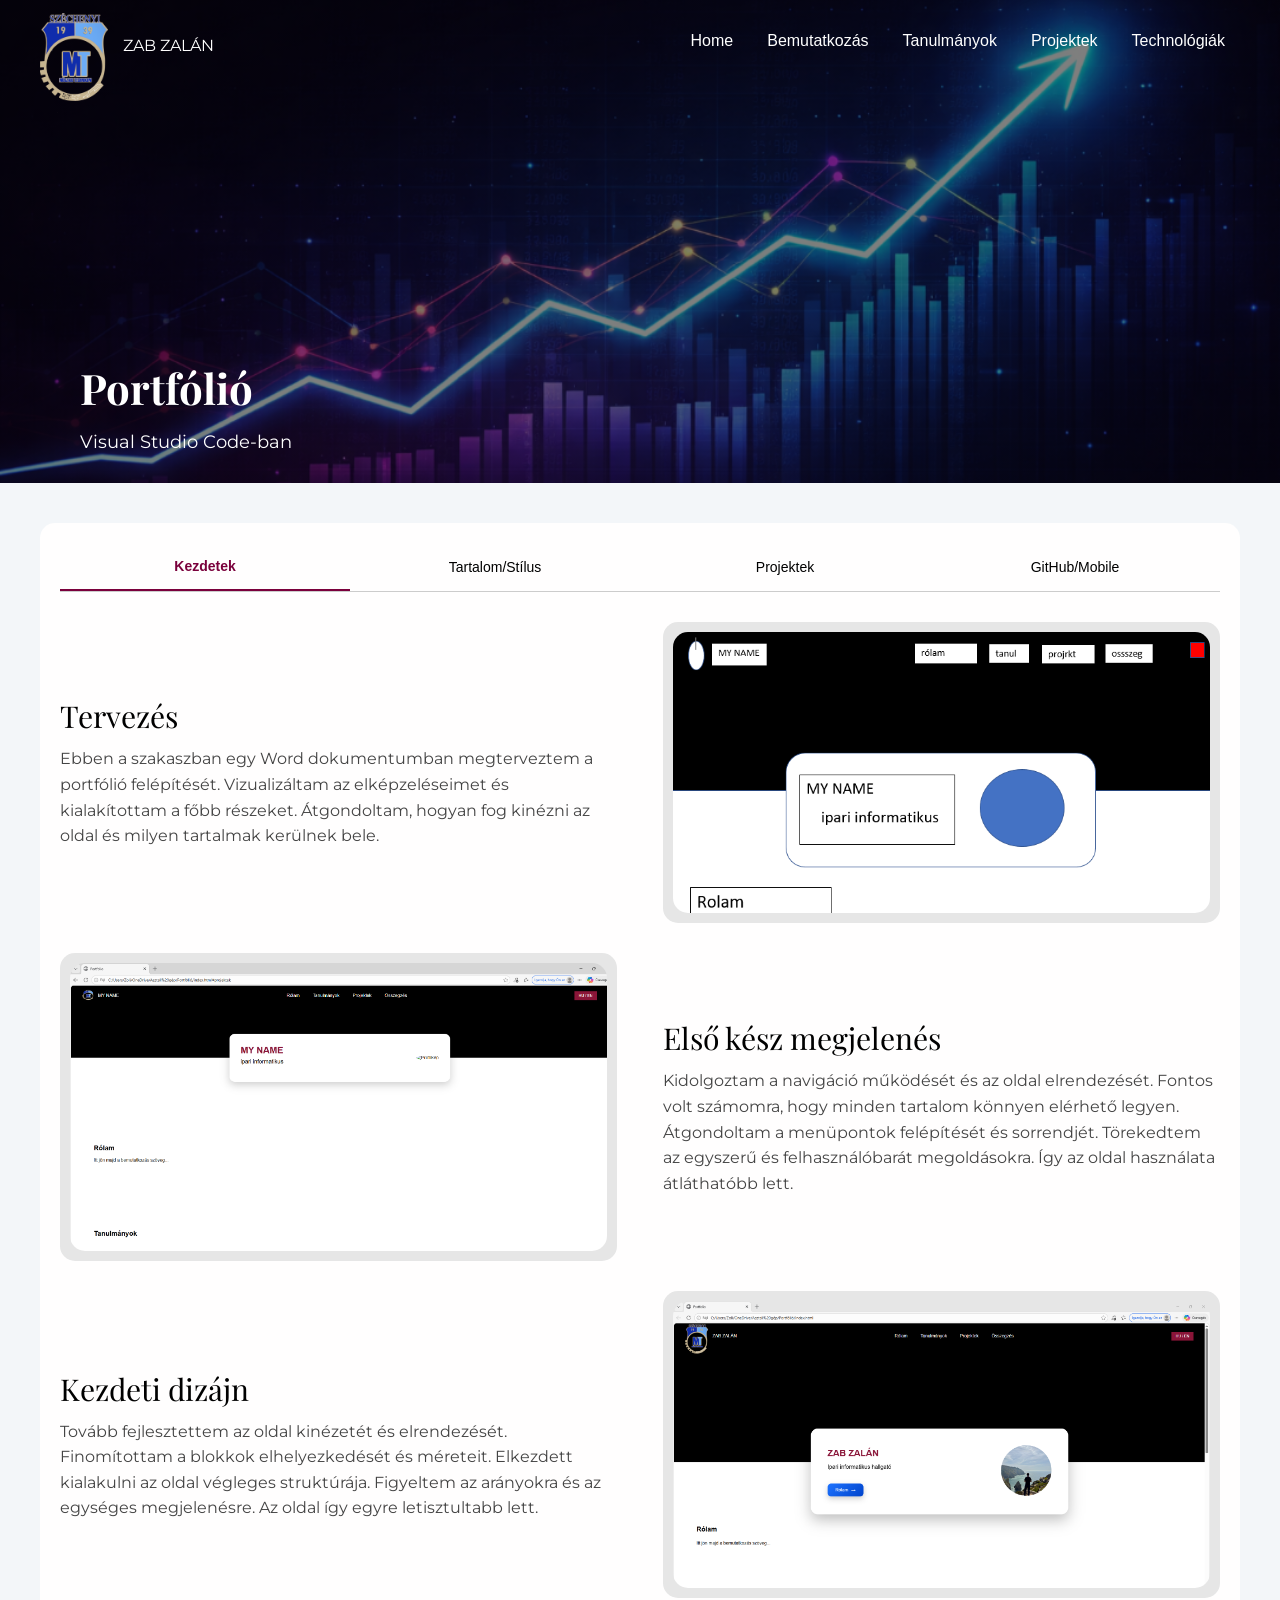
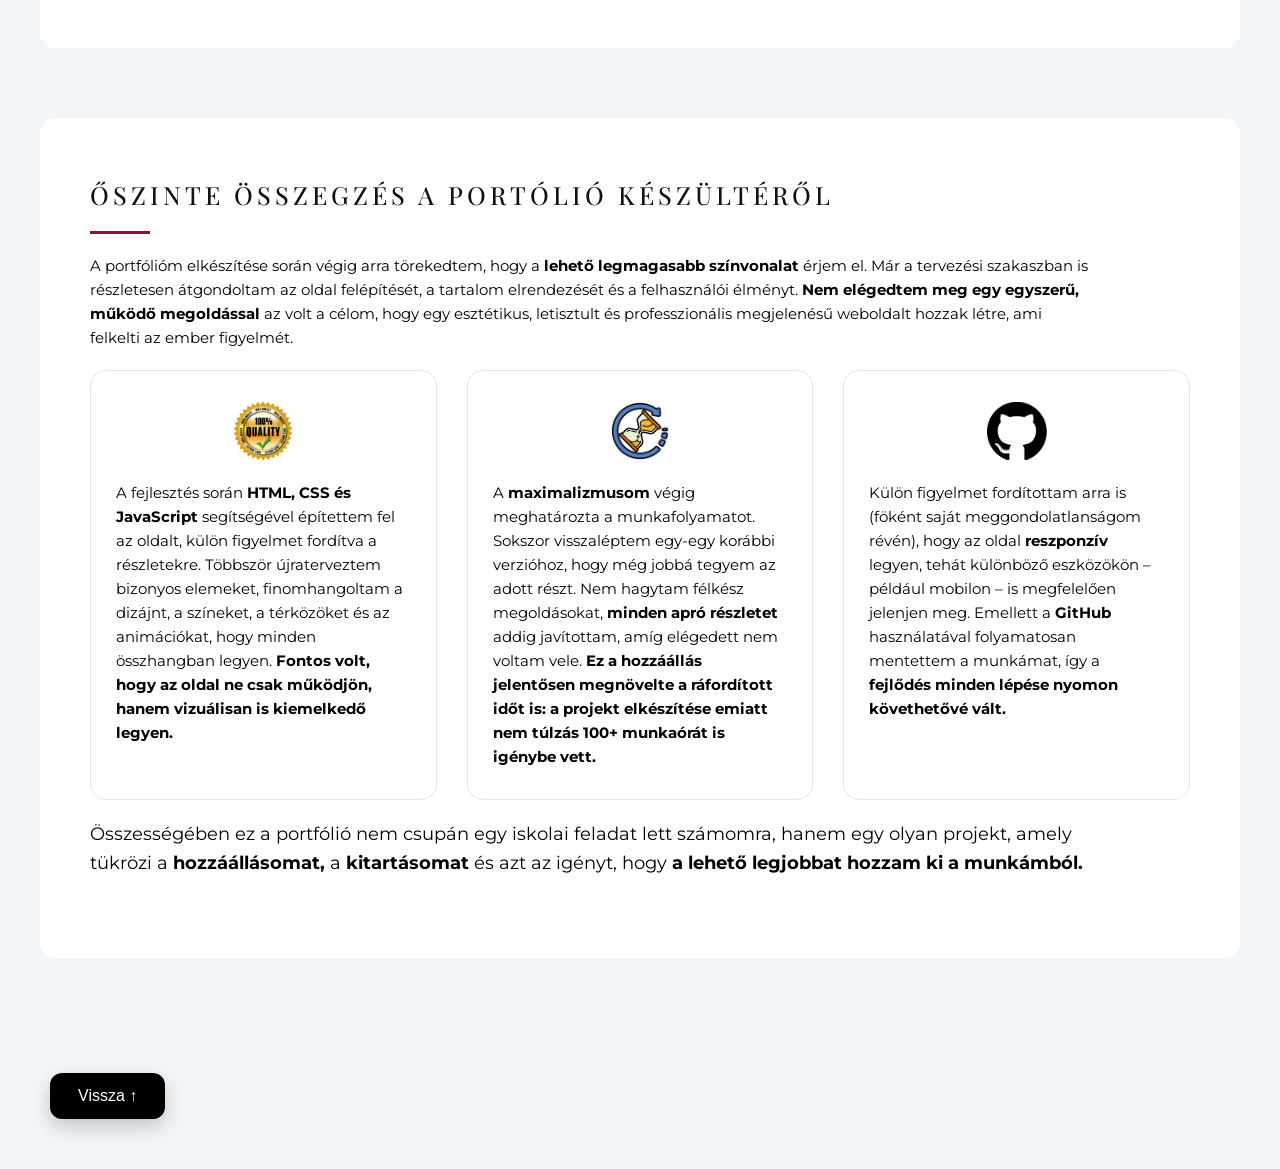
<file: Projektek_4/projekt_4.html>
﻿<!DOCTYPE html>
<html lang="hu">

<head>
  <meta charset="UTF-8">
  <meta name="viewport" content="width=device-width, initial-scale=1.0">
  <title>Portfolio</title>
  <link rel="stylesheet" href="./style/style.css">
  <link
    href="https://fonts.googleapis.com/css2?family=Playfair+Display:wght@400;600&family=Montserrat:wght@300;500&display=swap"
    rel="stylesheet">
</head>

<body>
  <header>
    <div class="logo">
      <a href="https://szek-szechenyi.www.intezmeny.edir.hu/" target="_blank">
        <img src="./style/Photos/logo.png" alt="School Logo">
      </a>
      <span id="nav-name">ZAB ZALÁN</span>
    </div>
    <button class="menu-toggle" onclick="toggleMenu()">
      ☰
    </button>
    <nav id="nav-menu">
      <button onclick="navigateToSection('home')" id="nav-home">Home</button>
      <button onclick="navigateToSection('rolam')" id="nav-about">Bemutatkozás</button>
      <div class="dropdown">
        <button class="dropbtn" id="nav-study" onclick="handleStudyClick()">Tanulmányok</button>
        <div class="dropdown-content">
          <button onclick="navigateToSection('ev910')" id="ev910-btn">9–10. évfolyam</button>
          <button onclick="navigateToSection('ev11')" id="ev11-btn">11. évfolyam</button>
          <button onclick="navigateToSection('ev12')" id="ev12-btn">12. évfolyam</button>
          <button onclick="navigateToSection('ev13')" id="ev13-btn">13. évfolyam</button>
        </div>
      </div>
      <div class="dropdown">
        <button class="dropbtn" id="nav-projects" onclick="handleProjectsClick()">Projektek</button>
        <div class="dropdown-content">
          <button onclick="openProject1()" id="projekt1-btn">Munkadarab számláló</button>
          <button onclick="openProject2()" id="projekt2-btn">Okosotthon vezérlés</button>
          <button onclick="openProject3()" id="projekt3-btn">Magasság-Távolság</button>
          <button onclick="openProject4()" id="projekt4-btn">Portfólió</button>
        </div>
      </div>
      <button onclick="navigateToSection('technologiak')" id="nav-technologies">Technológiák</button>
    </nav>
  </header>

  <!-- HERO SECTION -->
  <section class="hero">
    <div class="hero-content">
      <h1>Portfólió</h1>
      <p>Visual Studio Code-ban</p>
    </div>
  </section>

  <section class="card">
    <div class="tabs">
      <button class="tab active" onclick="showTab(0)">Kezdetek</button>
      <button class="tab" onclick="showTab(1)">Tartalom/Stílus</button>
      <button class="tab" onclick="showTab(2)">Projektek</button>
      <button class="tab" onclick="showTab(3)">GitHub/Mobile</button>
    </div>

    <div class="tab-content active">
      <div class="row">
        <div class="text-box">
          <h2>Tervezés</h2>
          <p>Ebben a szakaszban egy Word dokumentumban megterveztem a portfólió felépítését. Vizualizáltam az
            elképzeléseimet és kialakítottam a főbb részeket. Átgondoltam, hogyan fog kinézni az oldal és milyen
            tartalmak kerülnek bele.</p>
        </div>
        <div class="image-box">
          <img src="./style/Photos/portfoli.PNG" alt="Tervezés 1" onclick="openImage(this.src)">
        </div>
      </div>

      <div class="row">
        <div class="image-box">
          <img src="./style/Photos/portfolio.PNG" alt="Tervezés 2" onclick="openImage(this.src)">
        </div>
        <div class="text-box">
          <h2>Első kész megjelenés</h2>
          <p>Kidolgoztam a navigáció működését és az oldal elrendezését. Fontos volt számomra, hogy minden tartalom
            könnyen elérhető legyen. Átgondoltam a menüpontok felépítését és sorrendjét. Törekedtem az egyszerű és
            felhasználóbarát megoldásokra. Így az oldal használata átláthatóbb lett.</p>
        </div>
      </div>

      <div class="row">
        <div class="text-box">
          <h2>Kezdeti dizájn</h2>
          <p>Tovább fejlesztettem az oldal kinézetét és elrendezését. Finomítottam a blokkok elhelyezkedését és
            méreteit. Elkezdett kialakulni az oldal végleges struktúrája. Figyeltem az arányokra és az egységes
            megjelenésre. Az oldal így egyre letisztultabb lett.</p>
        </div>
        <div class="image-box">
          <img src="./style/Photos/portfolio2.PNG" alt="Tervezés 3" onclick="openImage(this.src)">
        </div>
      </div>
    </div>

    <div class="tab-content">
      <div class="row">
        <div class="text-box">
          <h2>Letisztultabb stílus</h2>
          <p>Megírtam a portfólió szöveges tartalmát és feltöltöttem az oldalra. Törekedtem arra, hogy minden rész
            érthető és lényegre törő legyen. Figyeltem a megfelelő tagolásra is. A cél az volt, hogy könnyen olvasható
            tartalom jöjjön létre. Így az oldal informatívabb lett</p>
        </div>
        <div class="image-box">
          <img src="./style/Photos/portfolio5.PNG" alt="Felkészülés 1" onclick="openImage(this.src)">
        </div>
      </div>

      <div class="row">
        <div class="image-box">
          <img src="./style/Photos/portfolio8.PNG" alt="Felkészülés 2" onclick="openImage(this.src)">
        </div>
        <div class="text-box">
          <h2>Dizájnolás</h2>
          <p>CSS segítségével kialakítottam az oldal megjelenését. Beállítottam a színeket, betűtípusokat és alap
            stílusokat. Törekedtem az egységes dizájnra. Fontos volt, hogy az oldal modern hatást keltsen. Így
            vizuálisan is rendezettebb lett.</p>
        </div>
      </div>

      <div class="row">
        <div class="text-box">
          <h2>Elrendezés javítása</h2>
          <p>Finomhangoltam a részleteket, például a térközöket és az elrendezést. Kijavítottam az apróbb hibákat és
            eltéréseket. Figyeltem az egységes megjelenés megtartására. Törekedtem a letisztult kialakításra. Az oldal
            így esztétikusabb lett.</p>
        </div>
        <div class="image-box">
          <img src="./style/Photos/portfolio12.PNG" alt="Felkészülés 3" onclick="openImage(this.src)">
        </div>
      </div>
    </div>

    <div class="tab-content">
      <div class="row">
        <div class="text-box">
          <h2>Kezdeti projekt dizájn</h2>
          <p>Kialakítottam a projektoldalak alap dizájnját. Meghatároztam, hogyan jelenjenek meg a tartalmak és a képek.
            Törekedtem
            az átlátható és esztétikus elrendezésre. A későbbiekben ezt a dizájnt tovább fejlesztettem és finomítottam.
            Ez lett az alapja a végleges megjelenésnek.</p>
        </div>
        <div class="image-box">
          <img src="./style/Photos/project1.PNG" alt="Indulás 1" onclick="openImage(this.src)">
        </div>
      </div>

      <div class="row">
        <div class="image-box">
          <img src="./style/Photos/project4.PNG" alt="Indulás 2" onclick="openImage(this.src)">
        </div>
        <div class="text-box">
          <h2>Projektek összehangolása</h2>
          <p>Bővítettem a projektek listáját további munkákkal. Minden projekthez rövid leírást készítettem. Törekedtem
            az egységes megjelenítésre. Figyeltem a rendezett struktúrára. Így a projektek áttekinthetőbbek lettek</p>
        </div>
      </div>

      <div class="row">
        <div class="text-box">
          <h2>Visual Studio Code-ban</h2>
          <p>Ezen a képen a portfólió kódban látható Visual Studio Code-ban. HTML, CSS és JavaScript segítségével
            építettem fel az oldalt. Figyeltem a rendezett és
            átlátható kódra. Így a projekt könnyebben fejleszthetővé vált.</p>
        </div>
        <div class="image-box">
          <img src="./style/Photos/project5.PNG" alt="Indulás 3" onclick="openImage(this.src)">
        </div>
      </div>
    </div>

    <div class="tab-content">
      <div class="row">
        <div class="text-box">
          <h2>GitHub fiók</h2>
          <p>Készítettem egy GitHub fiókot, ahova folyamatosan feltöltöttem a portfóliót. Minden fontosabb lépést
            mentettem, hogy nyomon követhető legyen a fejlődés. Ez azért volt fontos számomra, hogy semmiképpen ne
            vesszen el a munkám. Emellett így biztonságosan tároltam a fájlokat, így a portfólió online is elérhetővé
            vált.
          </p>
        </div>
        <div class="image-box">
          <img src="./style/Photos/github.PNG" alt="Utazás után 1" onclick="openImage(this.src)">
        </div>
      </div>

      <div class="row">
        <div class="image-box" style="background: none;">
          <img src="./style/Photos/mobile.png" alt="Utazás után 2" style="max-height: 260px;">
        </div>
        <div class="text-box">
          <h2>Megjelenés mobilon</h2>
          <p>Reszponzív kialakítást készítettem főként a GitHub link miatt, hogy mobilon is jól működjön az oldal, és
            bármikor rá tudjak nézni. Az elemek elrendezését kisebb
            képernyőkhöz igazítottam. Figyeltem a megfelelő méretezésre. A navigációt is mobilbaráttá tettem. Így az
            oldal több eszközön is használható lett</p>
        </div>
      </div>

      <div class="row">
        <div class="text-box">
          <h2>Végső arculat</h2>
          <p>A projekt végére egy működő portfólió oldalt hoztam létre. Összehangoltam a tartalmat, a dizájnt és a
            funkcionalitást. Ellenőriztem az oldal működését különböző nézetekben. Törekedtem az átlátható és egységes
            megjelenésre.</p>
        </div>
        <div class="image-box">
          <img src="./style/Photos/kesz_oldal.PNG" alt="Utazás után 3" onclick="openImage(this.src)">
        </div>
      </div>
    </div>
    <div id="image-modal" class="image-modal" onclick="closeImage()">
      <div class="image-box-modal">
        <img id="modal-img">
      </div>
    </div>
  </section>

  <section class="cards-layout" id="bemutatas">
    <div class="cards-layout2">

      <div class="wrapper">
        <h1>Őszinte összegzés a portólió készültéről</h1>
        <p class="intro">
          A portfólióm elkészítése során végig arra törekedtem, hogy a <b>lehető legmagasabb színvonalat</b> érjem el.
          Már a
          tervezési szakaszban is részletesen átgondoltam az oldal felépítését, a tartalom elrendezését és a
          felhasználói élményt. <b>Nem elégedtem meg egy egyszerű, működő megoldással</b> az volt a célom, hogy egy
          esztétikus,
          letisztult és professzionális megjelenésű weboldalt hozzak létre, ami felkelti az ember figyelmét.
        </p>

        <div class="main-cards">
          <div class="main-card">
            <div class="icon">
              <img src="./style/Photos/high-quality.png" alt="Lámpa">
            </div>
            <p>
              A fejlesztés során <b>HTML, CSS és JavaScript</b> segítségével építettem fel az oldalt, külön figyelmet
              fordítva
              a részletekre. Többször újraterveztem bizonyos elemeket, finomhangoltam a dizájnt, a színeket, a
              térközöket és az animációkat, hogy minden összhangban legyen. <b>Fontos volt, hogy az oldal ne csak
                működjön, hanem vizuálisan is kiemelkedő legyen.</b>
            </p>
          </div>

          <div class="main-card">
            <div class="icon">
              <img src="./style/Photos/time.png" alt="Lámpa">
            </div>
            <p>
              A <b>maximalizmusom</b> végig meghatározta a munkafolyamatot. Sokszor visszaléptem egy-egy korábbi
              verzióhoz,
              hogy még jobbá tegyem az adott részt. Nem hagytam félkész megoldásokat, <b>minden apró részletet</b> addig
              javítottam, amíg elégedett nem voltam vele. <b>Ez a hozzáállás jelentősen megnövelte a ráfordított időt
                is: a
                projekt elkészítése emiatt nem túlzás 100+ munkaórát is igénybe vett.</b>
            </p>
          </div>

          <div class="main-card">
            <div class="icon">
              <img src="./style/Photos/github_logo.png" alt="Lámpa">
            </div>
            <p>
              Külön figyelmet fordítottam arra is (föként saját meggondolatlanságom révén), hogy az oldal
              <b>reszponzív</b> legyen, tehát különböző eszközökön – például
              mobilon – is megfelelően jelenjen meg. Emellett a <b>GitHub</b> használatával folyamatosan mentettem a
              munkámat,
              így a <b>fejlődés minden lépése nyomon követhetővé vált.</b>
            </p>
          </div>
        </div>
        <p class="outro">
          Összességében ez a portfólió nem csupán egy iskolai feladat lett számomra, hanem egy olyan projekt, amely tükrözi a
          <b>hozzáállásomat,</b> a <b>kitartásomat</b> és azt az igényt, hogy <b>a lehető legjobbat hozzam ki a munkámból.</b>
        </p>
      </div>
  </section>
  <button class="back-btn" id="back-technologies" onclick="scrollToTop()">Vissza ↑</button>

  <script src="./style/script.js"></script>
</body>

</html>
</file>
<file: Projektek_1/style/style.css>
﻿/* ----------------- 1. ALAP ----------------- */
/* Alap reset, tipografia es oldal szintu beallitasok. */

* {
    margin: 0;
    padding: 0;
    box-sizing: border-box;
}

html, body {
    font-family: 'Montserrat', sans-serif;
    margin: 0;
    overflow-x: hidden;
    background-color: #f3f6f9;
}

h1,
h2,
h3 {
    font-family: 'Playfair Display', serif;
}

/* ----------------- 2. FEJLEC ES NAVIGACIO ----------------- */
/* Felso navigacio, logo es menugombok. */

header {
    margin: 0;
    box-sizing: border-box;
    background: transparent;
    color: white;
    display: flex;
    justify-content: space-between;
    align-items: center;
    padding: 0 40px;
    width: 100%;
    height: 90px;
    position: absolute;
    top: 0;
    left: 0;
    z-index: 1000;
}

.menu-toggle {
    display: none;
    background: none;
    border: none;
    font-size: 28px;
    color: white;
    cursor: pointer;
}

/* Logo blokk */

.logo {
    display: flex;
    align-items: center;
    gap: 15px;
}

.logo img {
    height: 140px;
    width: auto;
    padding-top: 40px;
}

/* Navigacios gombok */

nav button {
    background: none;
    border: none;
    color: white;
    margin: 0 15px;
    font-size: 16px;
    cursor: pointer;
}

nav button:hover {
    color: #8a1538;
}

/* ----------------- 3. HERO SZEKCIO ----------------- */
/* Fokep hatter, cimsor es bevezeto szoveg. */

.hero {
    width: 100%;
    margin: 0;

    background: 
    linear-gradient(rgba(0,0,0,0.5), rgba(0,0,0,0.5)),
    url('./Photos/PLC_Dept_4.JPEG') center 20% / cover no-repeat;

    padding: 360px 0 30px;

    display: flex;
    justify-content: flex-start;
}

/* Hero szovegblokk */

.hero-content {
    margin-left: 80px;
    max-width: 500px;
}

/* Hero tipografia */

.hero h1 {
    color: white;
    font-size: 42px;
    margin-bottom: 15px;
}

.hero p {
    color: white;
    font-size: 18px;
}



/* ----------------- 4. NAV DROPDOWN ----------------- */
/* Desktopon hoverre nyilik le */


.dropdown {
    position: relative;
    display: inline-block;
    padding-bottom: 10px;
}

.dropbtn {
    background: none;
    border: none;
    color: white;
    font-size: 16px;
    cursor: pointer;
}

.dropdown-content {
    display: none;
    position: absolute;
    background-color: #111;
    min-width: 200px;
    top: 100%;
    left: 0;
    border-radius: 12px;
    padding: 10px 0;
    box-shadow: 0 15px 40px rgba(0, 0, 0, 0.4);
    opacity: 0;
    transform: translateY(10px);
    transition: all 0.3s ease;
}

/* Desktopon hoverre nyilik le */
.dropdown:hover .dropdown-content {
    display: block;
    opacity: 1;
    transform: translateY(0);
}

.dropdown-content button:hover {
    color: #8a1538;
    background: transparent;
}

/* ----------------- 5. FOTARTALOM ----------------- */

.wrapper h1,
.wrapper2 h1 {
    font-size: 25px;
    font-weight: 450;
    letter-spacing: 4px;
    text-transform: uppercase;
    color: #111;
    position: relative;
}

.wrapper h1::after,
.wrapper2 h1::after {
    content: "";
    display: block;
    width: 60px;
    height: 3px;
    background: #8a1538;
    margin-top: 20px;
}

.cards-layout {
    display: flex;
    justify-content: center;
    gap: 40px;
    max-width: 95%;
    margin: 20px auto 80px auto;
    align-items: flex-start;
}

.cards-layout2 {
    display: flex;
    gap: 40px;
    align-items: flex-start;
}

.wrapper {
    width: 100%;
    max-width: 700px;
    margin: 80px auto;
    padding: 60px 50px;
    background: #ffffff;
    border-radius: 18px;

}


.wrapper h2 {
    font-size: 20px;
    margin-top: 40px;
    margin-bottom: 15px;
}

.wrapper p {
    color: #4a5a6a;
    font-size: 15px;
    line-height: 1.6;
    max-width: 850px;
    margin-bottom: 20px;
}


.wrapper2 {
    width: 100%;
    max-width: 1100px;
    margin: auto;
    padding: 60px 50px;
    background: #ffffff;
    border-radius: 18px;
    min-height: 800px;
    margin-top: 30px;
}

h1 {
    font-size: 34px;
    font-weight: 500;
    color: #1c2b39;
    margin-bottom: 20px;
}

.intro {
    color: #4a5a6a;
    font-size: 15px;
    line-height: 1.6;
    max-width: 850px;
    margin-bottom: 20px;
}


.main-cards {
    display: flex;
    gap: 30px;
    flex-wrap: wrap;
}

.main-card {
    flex: 1;
    min-width: 260px;
    background: white;
    border: 1px solid #e3e6ea;
    border-radius: 16px;
    padding: 30px 25px;
    box-sizing: border-box;
}


.main-card p {
    font-size: 15px;
    color: #4a5a6a;
    line-height: 1.6;
    margin: 0;
}

.main-card h3 {
    font-size: 20px;
    color: #7c0e2f;
    line-height: 1.6;
    margin: 0;
    margin-bottom: 10px;
}

.outro p {
    margin-top: 10px;
    color: #4a5a6a;
    font-size: 15px;
    line-height: 1.6;
    max-width: 850px;
    margin-bottom: 10px;
}
.outro h3 {
    font-size: 20px;
    color: #7c0e2f;
    line-height: 1.6;
    margin: 0;
    margin-top: 20px;
}



.right-slide {
    display: flex;
    flex-direction: column;
    align-items: flex-start;
    justify-content: flex-start;
    margin-top: 80px;
}

.summary-column h2 {
    font-size: 25px;
    font-weight: 450;
    letter-spacing: 4px;
    text-transform: uppercase;
    color: #111;
    position: relative;
}

.summary-column h2::after {
    content: "";
    display: block;
    width: 60px;
    height: 3px;
    background: #8a1538;
    margin-top: 20px;
}

.project-summary-section {
    width: 100%;
    max-width: 95%;
    margin: -120px auto 80px auto;
}
.project-summary-card {
    background: #ffffff;
    border-radius: 18px;
    padding: 50px 45px;
    display: flex;
    gap: 50px;
    align-items: flex-start;
}
.summary-column {
    flex: 1;
}

.summary-column p {
    margin-top: 20px;
    font-size: 15px;
    line-height: 1.8;
    color: #4a5a6a;
    margin-bottom: 16px;
}


.video-container {
    position: relative;
    width: 100%;
    max-width: 1100px;
    border-radius: 18px;
    overflow: hidden;
}

.drive-video {
    width: 100%;
    height: 500px;
    border: none;
}

/* Beagyazott video jelzes */
.video-note {
    position: absolute;
    bottom: 10px;
    left: 10px;
    background-color: black;
    color: white;
    padding: 8px 12px;
    border-radius: 8px;
    font-size: 14px;
    transition: opacity 0.3s ease;
}

.back-btn {
    margin-top: 5px;
    margin-bottom: 50px;
    margin-left: 50px;
    background: black;
    color: white;
    border: none;
    padding: 14px 28px;
    font-size: 16px;
    border-radius: 12px;
    cursor: pointer;
    transition: all 0.3s ease;
    box-shadow: 0 8px 20px rgba(0, 0, 0, 0.2);
}

.back-btn:hover {
    transform: translateY(-3px);
    box-shadow: 0 12px 25px rgba(0, 0, 0, 0.3);
}

.back-btn:active {
    transform: scale(0.95);
}

/* ----------------- 6. RESZPONZIV (MOBIL) ----------------- */
@media (max-width: 1280px) {
    header {
        padding: 0 20px;
    }

    nav button {
        margin: 0 10px;
        font-size: 14px;
    }

    .hero {
        padding: 240px 0 30px;
    }

    .hero-content {
        margin-left: 40px;
        max-width: calc(100% - 80px);
    }

    .cards-layout {
        margin: 20px auto 50px auto;
        padding: 0 20px;
    }

    .cards-layout2 {
        width: 100%;
        max-width: 980px;
        margin: 0 auto;
        flex-direction: column;
        align-items: center;
        gap: 24px;
    }

    .wrapper,
    .right-slide,
    .wrapper2,
    .video-container,
    .project-summary-section {
        width: 100%;
        max-width: 980px;
        margin-left: auto;
        margin-right: auto;
    }

    .wrapper,
    .wrapper2 {
        padding: 42px 32px;
        margin-top: 16px;
        margin-bottom: 16px;
    }

    .right-slide {
        margin-top: 0;
    }

    .project-summary-section {
        margin: 20px auto 50px auto;
    }

    .project-summary-card {
        min-height: auto;
    }

    .drive-video {
        height: 420px;
    }
}

@media (max-width: 1080px) {
    .wrapper,
    .right-slide,
    .wrapper2,
    .video-container,
    .project-summary-section {
        max-width: 860px;
    }

    .wrapper,
    .wrapper2 {
        padding: 34px 24px;
        margin: 12px auto;
    }

    .wrapper h1,
    .wrapper2 h1 {
        font-size: 22px;
        letter-spacing: 1px;
    }
}

@media (max-width: 768px) {

html,
    body {
        overflow-x: hidden;
    }


    header {
        padding: 12px 16px;
        height: 72px;
        align-items: center;
    }

    .logo {
        gap: 10px;
        max-width: 75%;
    }

    .logo img {
        height: 58px;
        padding-top: 0;
    }

    .logo span,
    #nav-name {
        font-size: 13px;
        line-height: 1.2;
    }

    .menu-toggle {
        display: block;
        margin-left: auto;
        margin-right: 0;
        font-size: 30px;
        z-index: 1001;
    }

    nav {
        display: none;
        flex-direction: column;
        align-items: flex-start;
        background-color: rgba(0, 0, 0, 0.96);
        position: absolute;
        top: 72px;
        right: 12px;
        width: calc(100% - 24px);
        max-width: 320px;
        padding: 18px 16px;
        border-radius: 14px;
        z-index: 999;
        box-shadow: 0 10px 30px rgba(0, 0, 0, 0.35);
    }

    nav.active {
        display: flex;
    }

    nav button,
    .dropbtn {
        margin: 0;
        padding: 12px 0;
        text-align: left;
        font-size: 15px;
        width: 100%;
    }

    .dropdown {
        width: 100%;
        padding-bottom: 0;
    }

    .dropdown-content {
        position: static;
        display: none;
        opacity: 1;
        transform: none;
        box-shadow: none;
        background: #111;
        border-radius: 10px;
        margin-top: 6px;
        padding: 8px 12px;
        min-width: 100%;
    }

    .dropdown-content.mobile-open {
        display: block;
    }

    .dropdown-content button {
        font-size: 14px;
        padding: 10px 0;
    }


    .hero {
        padding: 130px 20px 50px;
        justify-content: flex-start;
        text-align: left;
        background-position: center center;
        background-size: cover;
    }

    .hero-content {
        margin-left: 0;
        max-width: 100%;
    }

    .hero h1 {
        font-size: 30px;
        line-height: 1.2;
        margin-bottom: 10px;
    }

    .hero p {
        font-size: 16px;
        line-height: 1.5;
    }


    .cards-layout {
        flex-direction: column;
        gap: 20px;
        margin: 20px auto;
    }

    .cards-layout2 {
        flex-direction: column;
        gap: 20px;
    }

    .right-slide {
        margin-top: 0;
    }


    .wrapper,
    .wrapper2 {
        padding: 30px 20px;
        margin: 20px auto;
    }

    .wrapper2 {
        min-height: auto;
    }


    h1 {
        font-size: 24px;
    }

    .wrapper h2 {
        font-size: 18px;
    }

    .wrapper p,
    .intro,
    .outro {
        font-size: 14px;
    }


    .drive-video {
        height: 320px;
    }


    .main-cards {
        flex-direction: column;
        gap: 20px;
    }

    .main-card {
        padding: 20px;
    }

    .project-summary-card {
        flex-direction: column;
        padding: 30px 20px;
        gap: 30px;
    }

    .summary-column h2 {
        font-size: 20px;
    }

    .summary-column p {
        font-size: 14px;
    }

    .project-summary-section {
        margin: 20px auto;
    }
    
    .back-btn {
        margin: 20px auto;
        display: block;
        width: 90%;
        text-align: center;
    }

}
</file>
<file: Projektek_2/style/style.css>
/* ----------------- 1. ALAP ----------------- */
/* Alap reset, tipografia es oldal szintu beallitasok. */

* {
    margin: 0;
    padding: 0;
    box-sizing: border-box;
}

html, body {
    font-family: 'Montserrat', sans-serif;
    margin: 0;
    overflow-x: hidden;
    background-color: #f3f6f9;
}

h1,
h2,
h3 {
    font-family: 'Playfair Display', serif;
}

/* ----------------- 2. FEJLEC ES NAVIGACIO ----------------- */
/* Felso navigacio, logo es menugombok. */

header {
    margin: 0;
    box-sizing: border-box;
    background: transparent;
    color: white;
    display: flex;
    justify-content: space-between;
    align-items: center;
    padding: 0 40px;
    width: 100%;
    height: 90px;
    position: absolute;
    top: 0;
    left: 0;
    z-index: 1000;
}

.menu-toggle {
    display: none;
    background: none;
    border: none;
    font-size: 28px;
    color: white;
    cursor: pointer;
}

/* Logo blokk */

.logo {
    display: flex;
    align-items: center;
    gap: 15px;
}

.logo img {
    height: 140px;
    width: auto;
    padding-top: 40px;
}

/* Navigacios gombok */

nav button {
    background: none;
    border: none;
    color: white;
    margin: 0 15px;
    font-size: 16px;
    cursor: pointer;
}

nav button:hover {
    color: #8a1538;
}

/* ----------------- 3. HERO SZEKCIO ----------------- */
/* Fokep hatter, cimsor es bevezeto szoveg. */

.hero {
    width: 100%;
    margin: 0;

    background: url('./Photos/projekt_1.JPEG') center 20% / cover no-repeat;

    padding: 320px 0 30px;

    display: flex;
    justify-content: flex-start;
}

/* Hero szovegblokk */

.hero-content {
    margin-left: 80px;
    max-width: 500px;
}

/* Hero tipografia */

.hero h1 {
    color: white;
    font-size: 42px;
    margin-bottom: 15px;
}

.hero p {
    color: white;
    font-size: 18px;
}



/* ----------------- 4. NAV DROPDOWN ----------------- */
/* Desktopon hoverre nyilik le */


.dropdown {
    position: relative;
    display: inline-block;
    padding-bottom: 10px;
}

.dropbtn {
    background: none;
    border: none;
    color: white;
    font-size: 16px;
    cursor: pointer;
}

.dropdown-content {
    display: none;
    position: absolute;
    background-color: #111;
    min-width: 200px;
    top: 100%;
    left: 0;
    border-radius: 12px;
    padding: 10px 0;
    box-shadow: 0 15px 40px rgba(0, 0, 0, 0.4);
    opacity: 0;
    transform: translateY(10px);
    transition: all 0.3s ease;
}

/* Desktopon hoverre nyilik le */
.dropdown:hover .dropdown-content {
    display: block;
    opacity: 1;
    transform: translateY(0);
}

.dropdown-content button:hover {
    color: #8a1538;
    background: transparent;
}

/* ----------------- 5. FOTARTALOM ----------------- */

.wrapper h1,
.wrapper2 h1 {
    font-size: 25px;
    font-weight: 450;
    letter-spacing: 4px;
    text-transform: uppercase;
    color: #111;
    position: relative;
}

.wrapper h1::after,
.wrapper2 h1::after {
    content: "";
    display: block;
    width: 60px;
    height: 3px;
    background: #8a1538;
    margin-top: 20px;
}

.cards-layout {
    display: flex;
    justify-content: center;
    gap: 40px;
    max-width: 95%;
    margin: 20px auto 80px auto;
    align-items: flex-start;
}

.cards-layout2 {
    display: flex;
    gap: 40px;
    align-items: flex-start;
}

.wrapper {
    width: 100%;
    max-width: 700px;
    margin: 80px auto;
    padding: 60px 50px;
    background: #ffffff;
    border-radius: 18px;

}


.wrapper h2 {
    font-size: 20px;
    margin-top: 40px;
    margin-bottom: 15px;
}

.wrapper p {
    color: #4a5a6a;
    font-size: 15px;
    line-height: 1.6;
    max-width: 850px;
    margin-bottom: 20px;
}


.wrapper2 {
    width: 100%;
    max-width: 1100px;
    margin: 80px auto;
    padding: 60px 50px;
    background: #ffffff;
    border-radius: 18px;
    min-height: 900px;
    margin-top: 30px;
}

h1 {
    font-size: 34px;
    font-weight: 500;
    color: #1c2b39;
    margin-bottom: 20px;
}

.intro {
    color: #4a5a6a;
    font-size: 15px;
    line-height: 1.6;
    max-width: 850px;
    margin-bottom: 20px;
}


.main-cards {
    display: flex;
    gap: 30px;
    flex-wrap: wrap;
}

.main-card {
    flex: 1;
    min-width: 260px;
    background: white;
    border: 1px solid #e3e6ea;
    border-radius: 16px;
    padding: 30px 25px;
    box-sizing: border-box;
}

.icon {
    font-size: 28px;
    margin-bottom: 20px;
    color: #2d3a45;
    display: flex;
    justify-content: center;
    align-items: center;
}

.icon img {
    width: 60px;
    height: 60px;
    object-fit: contain;
    display: block;
    margin: 0 auto;
}

.main-card p {
    font-size: 15px;
    color: #4a5a6a;
    line-height: 1.6;
    margin: 0;
}

.outro {
    margin-top: 20px;
    color: #4a5a6a;
    font-size: 15px;
    line-height: 1.6;
    max-width: 850px;
    margin-bottom: 10px;
}


.right-slide {
    display: flex;
    flex-direction: column;
    align-items: flex-start;
    justify-content: flex-start;
    margin-top: 80px;
}

.summary-column h2 {
    font-size: 25px;
    font-weight: 450;
    letter-spacing: 4px;
    text-transform: uppercase;
    color: #111;
    position: relative;
}

.summary-column h2::after {
    content: "";
    display: block;
    width: 60px;
    height: 3px;
    background: #8a1538;
    margin-top: 20px;
}

.project-summary-section {
    width: 100%;
    max-width: 95%;
    margin: -120px auto 80px auto;
}

.project-summary-card {
    background: #ffffff;
    border-radius: 18px;
    padding: 50px 45px;
    display: flex;
    gap: 50px;
    align-items: flex-start;

}

.summary-column {
    flex: 1;
}

.summary-column p {
    margin-top: 20px;
    font-size: 15px;
    line-height: 1.8;
    color: #4a5a6a;
    margin-bottom: 16px;
}


.video-container {
    position: relative;
    width: 100%;
    max-width: 1100px;
    border-radius: 18px;
    overflow: hidden;
}

.drive-video {
    width: 100%;
    height: 500px;
    border: none;
}

/* Beagyazott video jelzes */
.video-note {
    position: absolute;
    top: 10px;
    left: 10px;
    background-color: black;
    color: white;
    padding: 8px 12px;
    border-radius: 8px;
    font-size: 14px;
    transition: opacity 0.3s ease;
}

.back-btn {
    margin-top: 5px;
    margin-bottom: 50px;
    margin-left: 50px;
    background: black;
    color: white;
    border: none;
    padding: 14px 28px;
    font-size: 16px;
    border-radius: 12px;
    cursor: pointer;
    transition: all 0.3s ease;
    box-shadow: 0 8px 20px rgba(0, 0, 0, 0.2);
}

.back-btn:hover {
    transform: translateY(-3px);
    box-shadow: 0 12px 25px rgba(0, 0, 0, 0.3);
}

.back-btn:active {
    transform: scale(0.95);
}


/* ----------------- 6. RESZPONZIV (MOBIL) ----------------- */

@media (max-width: 1280px) {
    header {
        padding: 0 20px;
    }

    nav button {
        margin: 0 10px;
        font-size: 14px;
    }

    .hero {
        padding: 240px 0 30px;
    }

    .hero-content {
        margin-left: 40px;
        max-width: calc(100% - 80px);
    }

    .cards-layout {
        margin: 20px auto 50px auto;
        padding: 0 20px;
    }

    .cards-layout2 {
        width: 100%;
        max-width: 980px;
        margin: 0 auto;
        flex-direction: column;
        align-items: center;
        gap: 24px;
    }

    .wrapper,
    .right-slide,
    .wrapper2,
    .video-container,
    .project-summary-section {
        width: 100%;
        max-width: 980px;
        margin-left: auto;
        margin-right: auto;
    }

    .wrapper,
    .wrapper2 {
        padding: 42px 32px;
        margin-top: 16px;
        margin-bottom: 16px;
    }

    .right-slide {
        margin-top: 0;
    }

    .project-summary-section {
        margin: 20px auto 50px auto;
    }

    .project-summary-card {
        flex-direction: column;
        gap: 30px;
    }

    .drive-video {
        height: 420px;
    }
}

@media (max-width: 1080px) {
    .wrapper,
    .right-slide,
    .wrapper2,
    .video-container,
    .project-summary-section {
        max-width: 860px;
    }

    .wrapper,
    .wrapper2 {
        padding: 34px 24px;
        margin: 12px auto;
    }

    .wrapper h1,
    .wrapper2 h1,
    .summary-column h2 {
        letter-spacing: 1px;
    }
}

@media (max-width: 768px) {

 html,
    body {
        overflow-x: hidden;
    }


    header {
        padding: 12px 16px;
        height: 72px;
        align-items: center;
    }

    .logo {
        gap: 10px;
        max-width: 75%;
    }

    .logo img {
        height: 58px;
        padding-top: 0;
    }

    .logo span,
    #nav-name {
        font-size: 13px;
        line-height: 1.2;
    }

    .menu-toggle {
        display: block;
        margin-left: auto;
        margin-right: 0;
        font-size: 30px;
        z-index: 1001;
    }

    nav {
        display: none;
        flex-direction: column;
        align-items: flex-start;
        background-color: rgba(0, 0, 0, 0.96);
        position: absolute;
        top: 72px;
        right: 12px;
        width: calc(100% - 24px);
        max-width: 320px;
        padding: 18px 16px;
        border-radius: 14px;
        z-index: 999;
        box-shadow: 0 10px 30px rgba(0, 0, 0, 0.35);
    }

    nav.active {
        display: flex;
    }

    nav button,
    .dropbtn {
        margin: 0;
        padding: 12px 0;
        text-align: left;
        font-size: 15px;
        width: 100%;
    }

    .dropdown {
        width: 100%;
        padding-bottom: 0;
    }

    .dropdown-content {
        position: static;
        display: none;
        opacity: 1;
        transform: none;
        box-shadow: none;
        background: #111;
        border-radius: 10px;
        margin-top: 6px;
        padding: 8px 12px;
        min-width: 100%;
    }

    .dropdown-content.mobile-open {
        display: block;
    }

    .dropdown-content button {
        font-size: 14px;
        padding: 10px 0;
    }


    .hero {
        padding: 130px 20px 50px;
        justify-content: flex-start;
        text-align: left;
        background-position: center center;
        background-size: cover;
    }

    .hero-content {
        margin-left: 0;
        max-width: 100%;
    }

    .hero h1 {
        font-size: 30px;
        line-height: 1.2;
        margin-bottom: 10px;
    }

    .hero p {
        font-size: 16px;
        line-height: 1.5;
    }


    .cards-layout {
        flex-direction: column;
        gap: 20px;
        margin: 20px auto;
    }

    .cards-layout2 {
        flex-direction: column;
        gap: 20px;
    }

    .right-slide {
        margin-top: 0;
    }


    .wrapper,
    .wrapper2 {
        padding: 30px 20px;
        margin: 20px auto;
    }

    .wrapper2 {
        min-height: auto;
    }


    h1 {
        font-size: 24px;
    }

    .wrapper h2 {
        font-size: 18px;
    }

    .wrapper p,
    .intro,
    .outro {
        font-size: 14px;
    }


    .drive-video {
        height: 320px;
    }


    .main-cards {
        flex-direction: column;
        gap: 20px;
    }

    .main-card {
        padding: 20px;
    }

    .icon img {
        width: 50px;
        height: 50px;
    }

    .project-summary-card {
        flex-direction: column;
        padding: 30px 20px;
        gap: 30px;
    }

    .summary-column h2 {
        font-size: 20px;
    }

    .summary-column p {
        font-size: 14px;
    }

    .project-summary-section {
        margin: 20px auto;
    }

    .back-btn {
        margin: 20px auto;
        display: block;
        width: 90%;
        text-align: center;
    }

}
</file>
<file: Projektek_3/style/style.css>
﻿/* ----------------- 1. ALAP ----------------- */
/* Alap reset, tipografia es oldal szintu beallitasok. */

* {
    margin: 0;
    padding: 0;
    box-sizing: border-box;
}

html, body {
    font-family: 'Montserrat', sans-serif;
    margin: 0;
    overflow-x: hidden;
    background-color: #f3f6f9;
}

h1,
h2,
h3 {
    font-family: 'Playfair Display', serif;
}

/* ----------------- 2. FEJLEC ES NAVIGACIO ----------------- */
/* Felso navigacio, logo es menugombok. */

header {
    margin: 0;
    box-sizing: border-box;
    background: transparent;
    color: white;
    display: flex;
    justify-content: space-between;
    align-items: center;
    padding: 0 40px;
    width: 100%;
    height: 90px;
    position: absolute;
    top: 0;
    left: 0;
    z-index: 1000;
}

.menu-toggle {
    display: none;
    background: none;
    border: none;
    font-size: 28px;
    color: white;
    cursor: pointer;
}

/* Logo blokk */

.logo {
    display: flex;
    align-items: center;
    gap: 15px;
}

.logo img {
    height: 140px;
    width: auto;
    padding-top: 40px;
}

/* Navigacios gombok */

nav button {
    background: none;
    border: none;
    color: white;
    margin: 0 15px;
    font-size: 16px;
    cursor: pointer;
}

nav button:hover {
    color: #8a1538;
}

/* ----------------- 3. HERO SZEKCIO ----------------- */
/* Fokep hatter, cimsor es bevezeto szoveg. */

.hero {
    width: 100%;
    margin: 0;

    background: 
    url('./Photos/code.png') center 20% / cover no-repeat;

    padding: 360px 0 30px;

    display: flex;
    justify-content: flex-start;
}

/* Hero szovegblokk */

.hero-content {
    margin-left: 80px;
    max-width: 700px;
}

/* Hero tipografia */

.hero h1 {
    color: white;
    font-size: 42px;
    margin-bottom: 15px;
}

.hero p {
    color: white;
    font-size: 18px;
}


/* ----------------- 4. NAV DROPDOWN ----------------- */
/* Desktopon hoverre nyilik le */


.dropdown {
    position: relative;
    display: inline-block;
    padding-bottom: 10px;
}

.dropbtn {
    background: none;
    border: none;
    color: white;
    font-size: 16px;
    cursor: pointer;
}

.dropdown-content {
    display: none;
    position: absolute;
    background-color: #111;
    min-width: 200px;
    top: 100%;
    left: 0;
    border-radius: 12px;
    padding: 10px 0;
    box-shadow: 0 15px 40px rgba(0, 0, 0, 0.4);
    opacity: 0;
    transform: translateY(10px);
    transition: all 0.3s ease;
}

/* Desktopon hoverre nyilik le */
.dropdown:hover .dropdown-content {
    display: block;
    opacity: 1;
    transform: translateY(0);
}

.dropdown-content button:hover {
    color: #8a1538;
    background: transparent;
}

/* ----------------- 5. FOTARTALOM ----------------- */

.wrapper h1,
.wrapper2 h1 {
    font-size: 25px;
    font-weight: 450;
    letter-spacing: 4px;
    text-transform: uppercase;
    color: #111;
    position: relative;
}

.wrapper h1::after,
.wrapper2 h1::after {
    content: "";
    display: block;
    width: 60px;
    height: 3px;
    background: #8a1538;
    margin-top: 20px;
}

.cards-layout {
    display: flex;
    justify-content: center;
    gap: 40px;
    max-width: 95%;
    margin: 20px auto 80px auto;
    align-items: flex-start;
}

.cards-layout2 {
    display: flex;
    gap: 40px;
    align-items: flex-start;
}

.wrapper {
    width: 100%;
    max-width: 700px;
    margin: 80px auto;
    padding: 60px 50px;
    background: #ffffff;
    border-radius: 18px;
    

}


.wrapper h2 {
    font-size: 20px;
    margin-top: 40px;
    margin-bottom: 15px;
}

.wrapper p {
    color: #4a5a6a;
    font-size: 15px;
    line-height: 1.6;
    max-width: 850px;
    margin-bottom: none;
}


.wrapper2 {
    width: 100%;
    max-width: 1100px;
    margin: auto;
    padding: 60px 50px;
    background: #ffffff;
    border-radius: 18px;
    min-height: 800px;
    margin-top: 30px;
}

h1 {
    font-size: 34px;
    font-weight: 500;
    color: #1c2b39;
    margin-bottom: 20px;
}

.intro {
    color: #4a5a6a;
    font-size: 15px;
    line-height: 1.6;
    max-width: 850px;
    margin-bottom: 20px;
}


.main-cards {
    display: flex;
    gap: 33px;
    flex-direction: column;
}

.main-card {
    flex: 1;
    min-width: 260px;
    background: white;
    border: 1px solid #e3e6ea;
    border-radius: 16px;
    padding: 30px 25px;
    box-sizing: border-box;

    display: flex;
    align-items: center;
    gap: 30px; 
}

.main-card .text {
    flex: 1;
}


.main-card img {
    width: 120px;
    height: auto;
    border-radius: 10px;
}


.main-card p {
    font-size: 15px;
    color: #4a5a6a;
    line-height: 1.6;
    margin: 0;
}

.main-card h3 {
    font-size: 20px;
    color: #7c0e2f;
    line-height: 1.6;
    margin: 0;
    margin-bottom: 10px;
}

.outro p {
    margin-top: 10px;
    color: #4a5a6a;
    font-size: 15px;
    line-height: 1.6;
    max-width: 850px;
    margin-bottom: 10px;
}
.outro h3 {
    font-size: 20px;
    color: #7c0e2f;
    line-height: 1.6;
    margin: 0;
    margin-top: 20px;
}



.right-slide {
    display: flex;
    flex-direction: column;
    align-items: flex-start;
    justify-content: flex-start;
    margin-top: 80px;
}

.summary-column h2 {
    font-size: 25px;
    font-weight: 450;
    letter-spacing: 4px;
    text-transform: uppercase;
    color: #111;
    position: relative;
}
.summary-column h2::after {
    content: "";
    display: block;
    width: 60px;
    height: 3px;
    background: #8a1538;
    margin-top: 20px;
}

.project-summary-section {
    width: 100%;
    max-width: 95%;
    margin: 30px auto 80px auto;
}

.project-summary-card {
    background: #ffffff;
    border-radius: 18px;
    padding: 50px 45px;
    display: flex;
    gap: 50px;
    align-items: flex-start;
    
}

.summary-column {
    flex: 1;
}

.summary-column p {
    margin-top: 20px;
    font-size: 15px;
    line-height: 1.8;
    color: #4a5a6a;
    margin-bottom: 16px;
}


.video-container {
    position: relative;
    width: 100%;
    max-width: 1100px;
    border-radius: 18px;
    overflow: hidden;
}

.drive-video {
    width: 100%;
    height: 500px;
    border: none;
}

/* Beagyazott video jelzes */
.video-note {
    position: absolute;
    top: 10px;
    left: 10px;
    background-color: black;
    color: white;
    padding: 8px 12px;
    border-radius: 8px;
    font-size: 14px;
    transition: opacity 0.3s ease;
}

.back-btn {
    margin-top: 5px;
    margin-bottom: 50px;
    margin-left: 50px;
    background: black;
    color: white;
    border: none;
    padding: 14px 28px;
    font-size: 16px;
    border-radius: 12px;
    cursor: pointer;
    transition: all 0.3s ease;
    box-shadow: 0 8px 20px rgba(0, 0, 0, 0.2);
}

.back-btn:hover {
    transform: translateY(-3px);
    box-shadow: 0 12px 25px rgba(0, 0, 0, 0.3);
}

.back-btn:active {
    transform: scale(0.95);
}

/* ----------------- 6. RESZPONZIV (MOBIL) ----------------- */
@media (max-width: 1280px) {
    header {
        padding: 0 20px;
    }

    nav button {
        margin: 0 10px;
        font-size: 14px;
    }

    .hero {
        padding: 240px 0 30px;
    }

    .hero-content {
        margin-left: 40px;
        max-width: calc(100% - 80px);
    }

    .cards-layout {
        margin: 20px auto 50px auto;
        padding: 0 20px;
    }

    .cards-layout2 {
        width: 100%;
        max-width: 980px;
        margin: 0 auto;
        flex-direction: column;
        align-items: center;
        gap: 24px;
    }

    .wrapper,
    .right-slide,
    .wrapper2,
    .video-container,
    .project-summary-section {
        width: 100%;
        max-width: 980px;
        margin-left: auto;
        margin-right: auto;
    }

    .wrapper,
    .wrapper2 {
        padding: 42px 32px;
        margin-top: 16px;
        margin-bottom: 16px;
    }

    .right-slide {
        margin-top: 0;
    }

    .project-summary-section {
        margin: 20px auto 50px auto;
    }

    .drive-video {
        height: 420px;
    }

    .wrapper h1,
    .wrapper2 h1,
    .summary-column h2 {
        letter-spacing: 2px;
    }
}

@media (max-width: 1080px) {
    .wrapper,
    .wrapper2,
    .video-container,
    .project-summary-section {
        max-width: 860px;
    }

    .wrapper,
    .wrapper2 {
        padding: 34px 24px;
        margin: 12px auto;
    }

    .project-summary-section {
        margin: 20px auto 50px auto;
    }

    .project-summary-card {
        flex-direction: column;
        gap: 30px;
    }

    .wrapper h1,
    .wrapper2 h1 {
        font-size: 22px;
        letter-spacing: 1px;
    }

    .main-card {
        gap: 18px;
        padding: 24px 20px;
    }

    .main-card img {
        width: 110px;
    }
}

@media (max-width: 768px) {
html,
    body {
        overflow-x: hidden;
    }


    header {
        padding: 12px 16px;
        height: 72px;
        align-items: center;
    }

    .logo {
        gap: 10px;
        max-width: 75%;
    }

    .logo img {
        height: 58px;
        padding-top: 0;
    }

    .logo span,
    #nav-name {
        font-size: 13px;
        line-height: 1.2;
    }

    .menu-toggle {
        display: block;
        margin-left: auto;
        margin-right: 0;
        font-size: 30px;
        z-index: 1001;
    }

    nav {
        display: none;
        flex-direction: column;
        align-items: flex-start;
        background-color: rgba(0, 0, 0, 0.96);
        position: absolute;
        top: 72px;
        right: 12px;
        width: calc(100% - 24px);
        max-width: 320px;
        padding: 18px 16px;
        border-radius: 14px;
        z-index: 999;
        box-shadow: 0 10px 30px rgba(0, 0, 0, 0.35);
    }

    nav.active {
        display: flex;
    }

    nav button,
    .dropbtn {
        margin: 0;
        padding: 12px 0;
        text-align: left;
        font-size: 15px;
        width: 100%;
    }

    .dropdown {
        width: 100%;
        padding-bottom: 0;
    }

    .dropdown-content {
        position: static;
        display: none;
        opacity: 1;
        transform: none;
        box-shadow: none;
        background: #111;
        border-radius: 10px;
        margin-top: 6px;
        padding: 8px 12px;
        min-width: 100%;
    }

    .dropdown-content.mobile-open {
        display: block;
    }

    .dropdown-content button {
        font-size: 14px;
        padding: 10px 0;
    }


    .hero {
        padding: 130px 20px 50px;
        justify-content: flex-start;
        text-align: left;
        background-position: center center;
        background-size: cover;
    }

    .hero-content {
        margin-left: 0;
        max-width: 100%;
    }

    .hero h1 {
        font-size: 30px;
        line-height: 1.2;
        margin-bottom: 10px;
    }

    .hero p {
        font-size: 16px;
        line-height: 1.5;
    }

    .cards-layout,
    .cards-layout2 {
        flex-direction: column;
        gap: 20px;
        margin: 20px auto;
    }

    .right-slide {
        margin-top: 0;
        width: 100%;
    }

    .wrapper,
    .wrapper2 {
        width: 100%;
        max-width: 100%;
        padding: 25px 18px;
        margin: 10px auto;
    }

    .wrapper {
        max-height: none; /* fontos fix */
    }

    h1 {
        font-size: 22px;
    }

    .wrapper h2 {
        font-size: 17px;
    }

    .wrapper p,
    .intro,
    .outro p {
        font-size: 14px;
    }

    .main-cards {
        display: flex;
        flex-direction: column;
        gap: 20px;          /* Kartya kozti fix tavolsag */
        margin-bottom: 30px; /* Utolso kartya utan extra hely */
    }

    .main-card {
        flex-direction: column;
        align-items: flex-start;
        gap: 15px;
        padding: 20px;
    }

    .main-card img {
        width: 100%;
        max-width: 200px;
    }

    .drive-video {
        width: 100%;
        height: 250px;
    }

    .video-note {
        font-size: 12px;
        padding: 6px 10px;
    }

    .project-summary-card {
        flex-direction: column;
        padding: 25px 18px;
        gap: 25px;
    }

    .summary-column h2 {
        font-size: 18px;
    }

    .summary-column p {
        font-size: 14px;
    }

    .project-summary-section {
        margin: 20px auto;
    }

    .back-btn {
        margin: 20px auto;
        display: block;
        width: 90%;
        text-align: center;
    }
}
</file>
<file: Projektek_4/style/style.css>
﻿/* ----------------- 1. ALAP ----------------- */
/* Alap reset, tipografia es oldal szintu beallitasok. */

* {
    margin: 0;
    padding: 0;
    box-sizing: border-box;
}

html,
body {
    font-family: 'Montserrat', sans-serif;
    margin: 0;
    overflow-x: hidden;
    background-color: #f3f6f9;
}

h1,
h2,
h3 {
    font-family: 'Playfair Display', serif;
}

/* ----------------- 2. FEJLEC ES NAVIGACIO ----------------- */
/* Felso navigacio, logo es menugombok. */

header {
    margin: 0;
    box-sizing: border-box;
    background: transparent;
    color: white;
    display: flex;
    justify-content: space-between;
    align-items: center;
    padding: 0 40px;
    width: 100%;
    height: 90px;
    position: absolute;
    top: 0;
    left: 0;
    z-index: 1000;
}

.menu-toggle {
    display: none;
    background: none;
    border: none;
    font-size: 28px;
    color: white;
    cursor: pointer;
}

/* Logo blokk */

.logo {
    display: flex;
    align-items: center;
    gap: 15px;
}

.logo img {
    height: 140px;
    width: auto;
    padding-top: 40px;
}

/* Navigacios gombok */

nav button {
    background: none;
    border: none;
    color: white;
    margin: 0 15px;
    font-size: 16px;
    cursor: pointer;
}

nav button:hover {
    color: #8a1538;
}

/* ----------------- 3. HERO SZEKCIO ----------------- */
/* Fokep hatter, cimsor es bevezeto szoveg. */

.hero {
    width: 100%;
    margin: 0;

    background:
        linear-gradient(rgba(0, 0, 0, 0.5), rgba(0, 0, 0, 0.5)),
        url('./Photos/rises.PNG') center 20% / cover no-repeat;

    padding: 360px 0 30px;

    display: flex;
    justify-content: flex-start;
}

/* Hero szovegblokk */

.hero-content {
    margin-left: 80px;
    max-width: 500px;
}

/* Hero tipografia */

.hero h1 {
    color: white;
    font-size: 42px;
    margin-bottom: 15px;
}

.hero p {
    color: white;
    font-size: 18px;
}



/* ----------------- 4. NAV DROPDOWN ----------------- */
/* Desktopon hoverre nyilik le */


.dropdown {
    position: relative;
    display: inline-block;
    padding-bottom: 10px;
}

.dropbtn {
    background: none;
    border: none;
    color: white;
    font-size: 16px;
    cursor: pointer;
}

.dropdown-content {
    display: none;
    position: absolute;
    background-color: #111;
    min-width: 200px;
    top: 100%;
    left: 0;
    border-radius: 12px;
    padding: 10px 0;
    box-shadow: 0 15px 40px rgba(0, 0, 0, 0.4);
    opacity: 0;
    transform: translateY(10px);
    transition: all 0.3s ease;
}

/* Desktopon hoverre nyilik le */
.dropdown:hover .dropdown-content {
    display: block;
    opacity: 1;
    transform: translateY(0);
}

.dropdown-content button:hover {
    color: #8a1538;
    background: transparent;
}

/* ----------------- 5. FOTARTALOM ----------------- */

.wrapper h1 {
    font-size: 25px;
    font-weight: 450;
    letter-spacing: 4px;
    text-transform: uppercase;
    color: #111;
    position: relative;
}

.wrapper h1::after {
    content: "";
    display: block;
    width: 60px;
    height: 3px;
    background: #8a1538;
    margin-top: 20px;
}

.cards-layout {
    display: flex;
    justify-content: center;
    gap: 40px;
    max-width: 95%;
    margin: 20px auto 80px auto;
    align-items: flex-start;
}


.wrapper {
    width: min(100%, 1200px);
    margin: 30px auto;
    padding: 60px 50px;
    background: #ffffff;
    border-radius: 15px;
}

.intro {
    margin-top: 20px;
    color: #000000;
    font-size: 15px;
    line-height: 1.6;
    max-width: 1000px;
    margin-bottom: 20px;
}


.main-cards {
    display: flex;
    gap: 30px;
    flex-wrap: wrap;
}

.main-card {
    flex: 1;
    min-width: 260px;
    background: white;
    border: 1px solid #e3e6ea;
    border-radius: 16px;
    padding: 30px 25px;
    box-sizing: border-box;
}

.icon {
    font-size: 28px;
    margin-bottom: 20px;
    color: #2d3a45;
    display: flex;
    justify-content: center;
    align-items: center;
}

.icon img {
    width: 60px;
    height: 60px;
    object-fit: contain;
    display: block;
    margin: 0 auto;
}
.main-card p {
    font-size: 15px;
    color: #000000;
    line-height: 1.6;
    margin: 0;
}

.outro {
    margin-top: 20px;
    color: #000000;
    font-size: 18px;
    line-height: 1.6;
    max-width: 1000px;
    margin-bottom: 20px;
}

.card {
    width: min(100%, 1200px);
    max-width: 100%;
    margin: 40px auto;
    background-color: #fffefe;
    border-radius: 15px;
    padding: 20px;
    box-sizing: border-box;
}

.tabs {
    display: flex;
    width: 100%;
    border-bottom: 1px solid #ccc;
    margin-bottom: 30px;
}

.tab {
    flex: 1;
    background: none;
    border: none;
    padding: 15px 10px;
    cursor: pointer;
    font-size: 14px;
    text-align: center;
}

.tab.active {
    color: #7a003c;
    border-bottom: 2px solid #7a003c;
    font-weight: bold;
}

.tab-content {
    display: none;
}

.tab-content.active {
    display: block;
}

.row {
    display: flex;
    align-items: center;
    justify-content: space-between;
    gap: 30px;
    margin-bottom: 30px;
}

.text-box {
    width: 48%;
}

.text-box h2 {
    margin-top: 0;
    margin-bottom: 10px;
    font-size: 30px;
    font-weight: normal;
}

.text-box p {
    line-height: 1.6;
    color: #444;
}

.image-box {
    width: 48%;
    background-color: #e6e6e6;
    border-radius: 15px;
    padding: 10px;
    box-sizing: border-box;
    text-align: center;
}

.image-box img {
    max-width: 100%;
    border-radius: 15px;
    height: auto;
    display: block;
    margin: 0 auto;
}

.image-modal {
    display: none;
    position: fixed;
    z-index: 2000;
    left: 0;
    top: 0;
    width: 100%;
    height: 100%;
    background-color: rgba(0,0,0,0.5);
    justify-content: center;
    align-items: center;
}

.image-box-modal {
    background: white;
    padding: 15px;
    border-radius: 12px;
    max-width: 1300px;
    width: 80%;
    box-shadow: 0 10px 40px rgba(0,0,0,0.4);
}

.image-box-modal img {
    width: 100%;
    border-radius: 10px;
}

.back-btn {
    margin-top: 5px;
    margin-bottom: 50px;
    margin-left: 50px;
    background: black;
    color: white;
    border: none;
    padding: 14px 28px;
    font-size: 16px;
    border-radius: 12px;
    cursor: pointer;
    transition: all 0.3s ease;
    box-shadow: 0 8px 20px rgba(0, 0, 0, 0.2);
}

.back-btn:hover {
    transform: translateY(-3px);
    box-shadow: 0 12px 25px rgba(0, 0, 0, 0.3);
}

.back-btn:active {
    transform: scale(0.95);
}

/* ----------------- 6. RESZPONZIV (MOBIL) ----------------- */
@media (max-width: 1100px) {
    header {
        padding: 0 20px;
    }

    nav button {
        margin: 0 10px;
        font-size: 14px;
    }

    .hero {
        padding: 240px 0 30px;
    }

    .hero-content {
        margin-left: 40px;
        max-width: calc(100% - 80px);
    }

    .cards-layout {
        margin: 20px auto 50px auto;
        padding: 0 20px;
    }

    .cards-layout2 {
        width: 100%;
        max-width: 980px;
        margin: 0 auto;
    }

    .card,
    .wrapper {
        width: 100%;
        max-width: 980px;
        margin-left: auto;
        margin-right: auto;
    }

    .row {
        flex-direction: column;
        align-items: stretch;
        gap: 20px;
    }

    .text-box h2 {
        font-size: 26px;
    }

    .text-box,
    .image-box {
        width: 100%;
    }

}

@media (max-width: 1080px) {
    .card,
    .wrapper,
    .cards-layout2 {
        max-width: 860px;
    }

    .wrapper {
        padding: 34px 24px;
    }
}

@media (max-width: 980px) {
    .tabs {
        flex-wrap: wrap;
        gap: 8px;
        border-bottom: none;
    }

    .tab {
        flex: 1 1 calc(50% - 8px);
        border: 1px solid #ddd;
        border-radius: 10px;
        background: #fafafa;
    }

    .tab.active {
        border: 1px solid #7a003c;
        border-bottom: 1px solid #7a003c;
    }

    .wrapper {
        padding: 35px 24px;
    }
}

@media (max-width: 768px) {

    html,
    body {
        overflow-x: hidden;
    }


    header {
        padding: 12px 16px;
        height: 72px;
        align-items: center;
    }

    .logo {
        gap: 10px;
        max-width: 75%;
    }

    .logo img {
        height: 58px;
        padding-top: 0;
    }

    .logo span,
    #nav-name {
        font-size: 13px;
        line-height: 1.2;
    }

    .menu-toggle {
        display: block;
        margin-left: auto;
        margin-right: 0;
        font-size: 30px;
        z-index: 1001;
    }

    nav {
        display: none;
        flex-direction: column;
        align-items: flex-start;
        background-color: rgba(0, 0, 0, 0.96);
        position: absolute;
        top: 72px;
        right: 12px;
        width: calc(100% - 24px);
        max-width: 320px;
        padding: 18px 16px;
        border-radius: 14px;
        z-index: 999;
        box-shadow: 0 10px 30px rgba(0, 0, 0, 0.35);
    }

    nav.active {
        display: flex;
    }

    nav button,
    .dropbtn {
        margin: 0;
        padding: 12px 0;
        text-align: left;
        font-size: 15px;
        width: 100%;
    }

    .dropdown {
        width: 100%;
        padding-bottom: 0;
    }

    .dropdown-content {
        position: static;
        display: none;
        opacity: 1;
        transform: none;
        box-shadow: none;
        background: #111;
        border-radius: 10px;
        margin-top: 6px;
        padding: 8px 12px;
        min-width: 100%;
    }

    .dropdown-content.mobile-open {
        display: block;
    }

    .dropdown-content button {
        font-size: 14px;
        padding: 10px 0;
    }


    .hero {
        padding: 130px 20px 50px;
        justify-content: flex-start;
        text-align: left;
        background-position: center center;
        background-size: cover;
    }

    .hero-content {
        margin-left: 0;
        max-width: 100%;
    }

    .hero h1 {
        font-size: 30px;
        line-height: 1.2;
        margin-bottom: 10px;
    }

    .hero p {
        font-size: 16px;
        line-height: 1.5;
    }


    .card {
        width: calc(100% - 24px);
        margin: 24px auto;
        padding: 16px;
        border-radius: 14px;
    }

    .tabs {
        flex-wrap: wrap;
        gap: 8px;
        border-bottom: none;
        margin-bottom: 20px;
    }

    .tab {
        flex: 1 1 calc(50% - 8px);
        border: 1px solid #ddd;
        border-radius: 10px;
        padding: 12px 8px;
        font-size: 13px;
        background: #fafafa;
    }

    .tab.active {
        border: 1px solid #7a003c;
        border-bottom: 1px solid #7a003c;
        background: #fff;
    }

    .row {
        flex-direction: column;
        align-items: stretch;
        gap: 18px;
        margin-bottom: 28px;
    }

    .text-box,
    .image-box {
        width: 100%;
    }

    .text-box h2 {
        font-size: 24px;
        line-height: 1.3;
        margin-bottom: 10px;
    }

    .text-box p {
        font-size: 15px;
        line-height: 1.7;
    }

    .image-box {
        padding: 8px;
        border-radius: 12px;
    }

    .image-box img {
        border-radius: 10px;
    }

    .image-box-modal {
        width: 94%;
        padding: 10px;
    }


    .cards-layout {
        flex-direction: column;
        gap: 20px;
        max-width: 100%;
        margin: 24px auto 40px auto;
        padding: 0 12px;
    }

    .cards-layout2 {
        width: 100%;
    }

    .wrapper {
        width: 100%;
        margin: 0 auto;
        padding: 28px 18px;
        border-radius: 14px;
    }

    .wrapper h1 {
        font-size: 22px;
        line-height: 1.4;
        letter-spacing: 1px;
    }

    .wrapper h1::after {
        margin-top: 14px;
    }

    .intro,
    .outro,
    .main-card p {
        font-size: 15px;
        line-height: 1.7;
    }

    .main-cards {
        flex-direction: column;
        gap: 18px;
    }

    .main-card {
        min-width: 100%;
        padding: 22px 18px;
    }

    .icon img {
        width: 52px;
        height: 52px;
    }

    .back-btn {
        margin: 10px auto 30px auto;
        display: block;
        width: calc(100% - 24px);
        max-width: 320px;
        text-align: center;
        padding: 14px 20px;
        font-size: 15px;
    }
}
</file>
